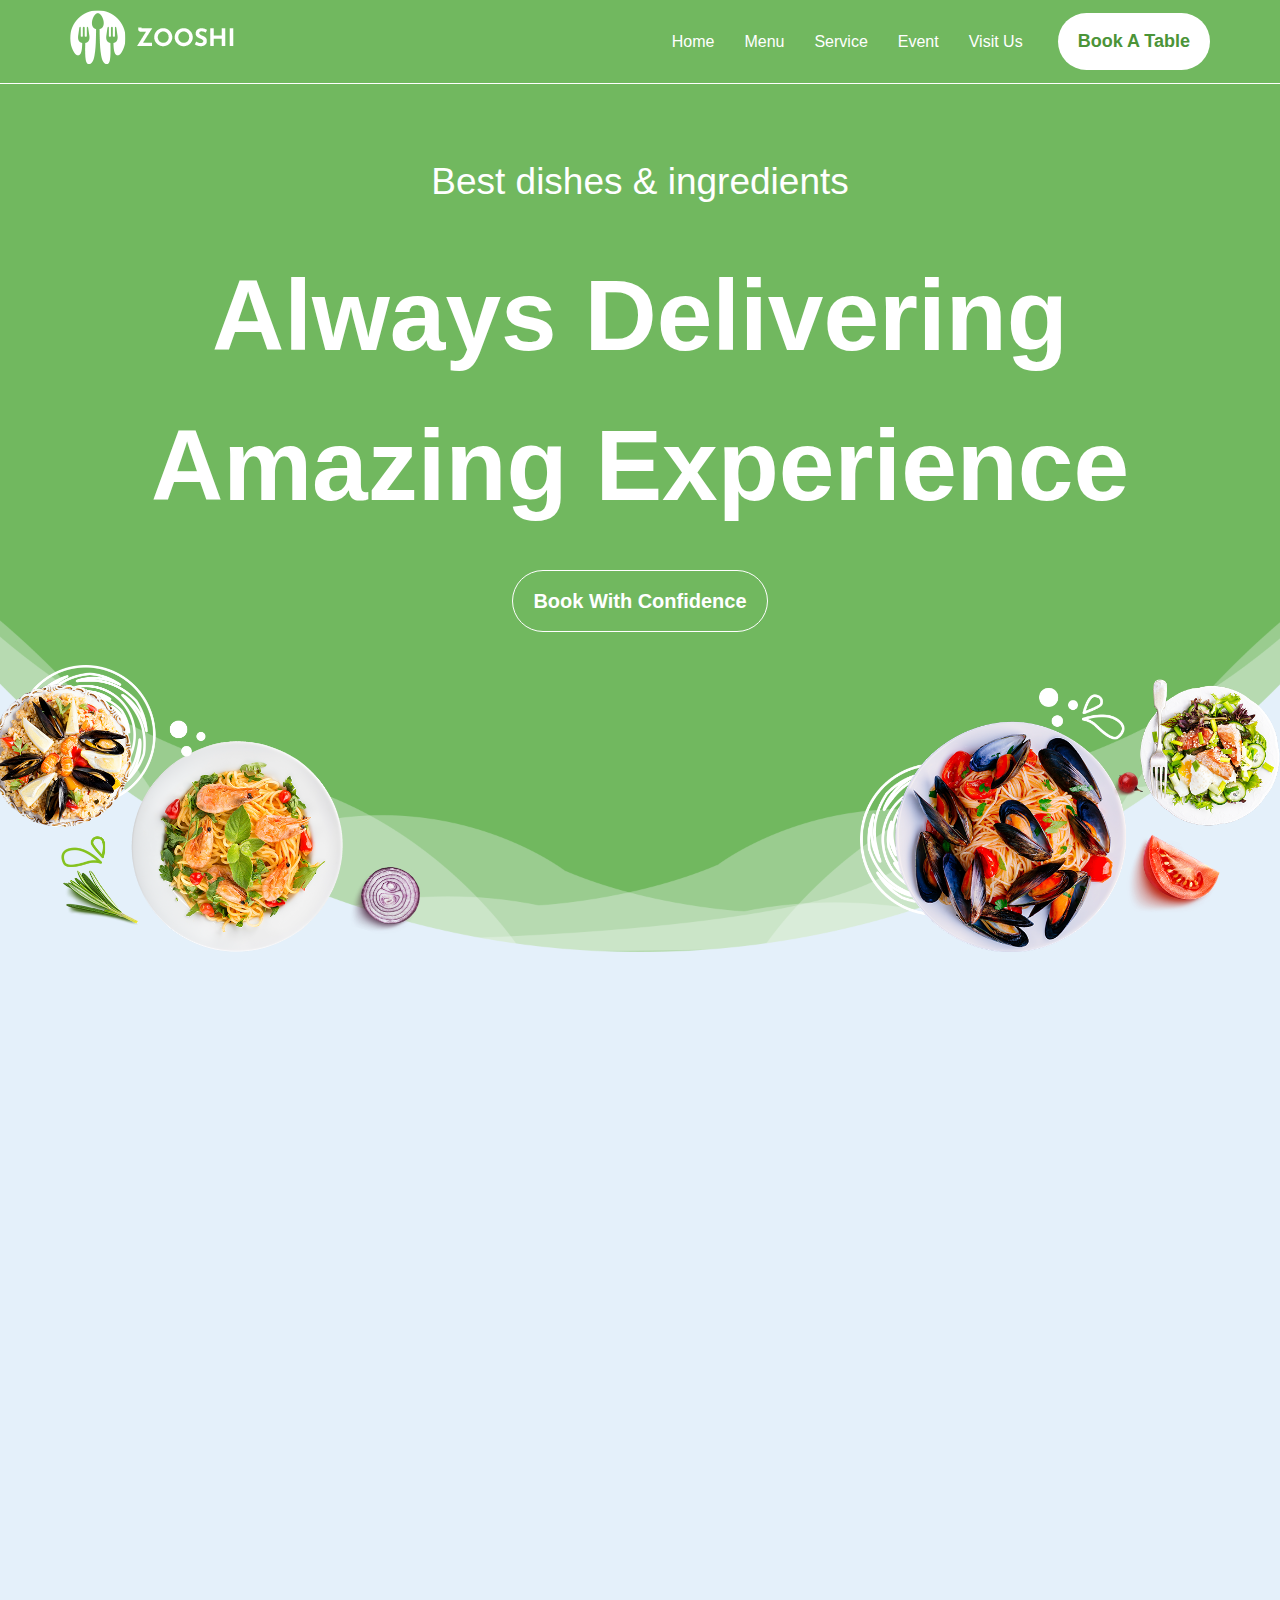
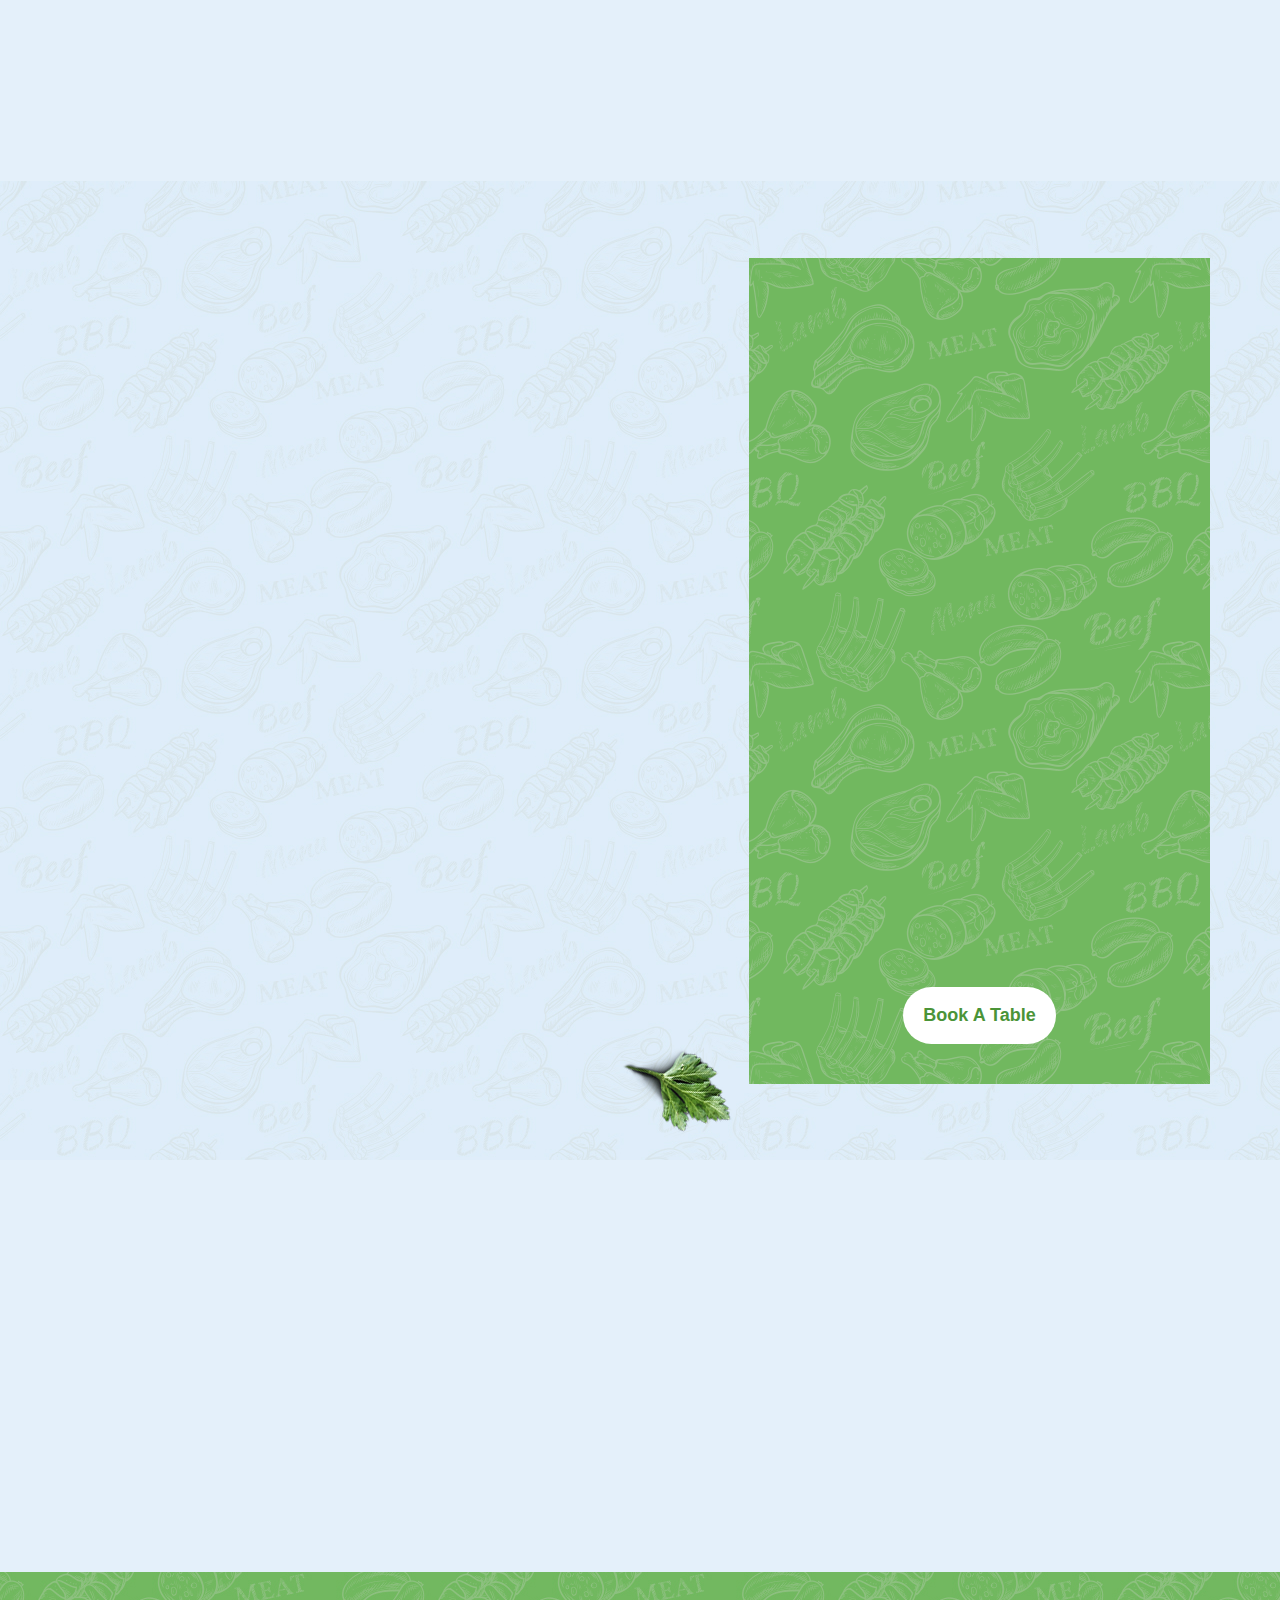
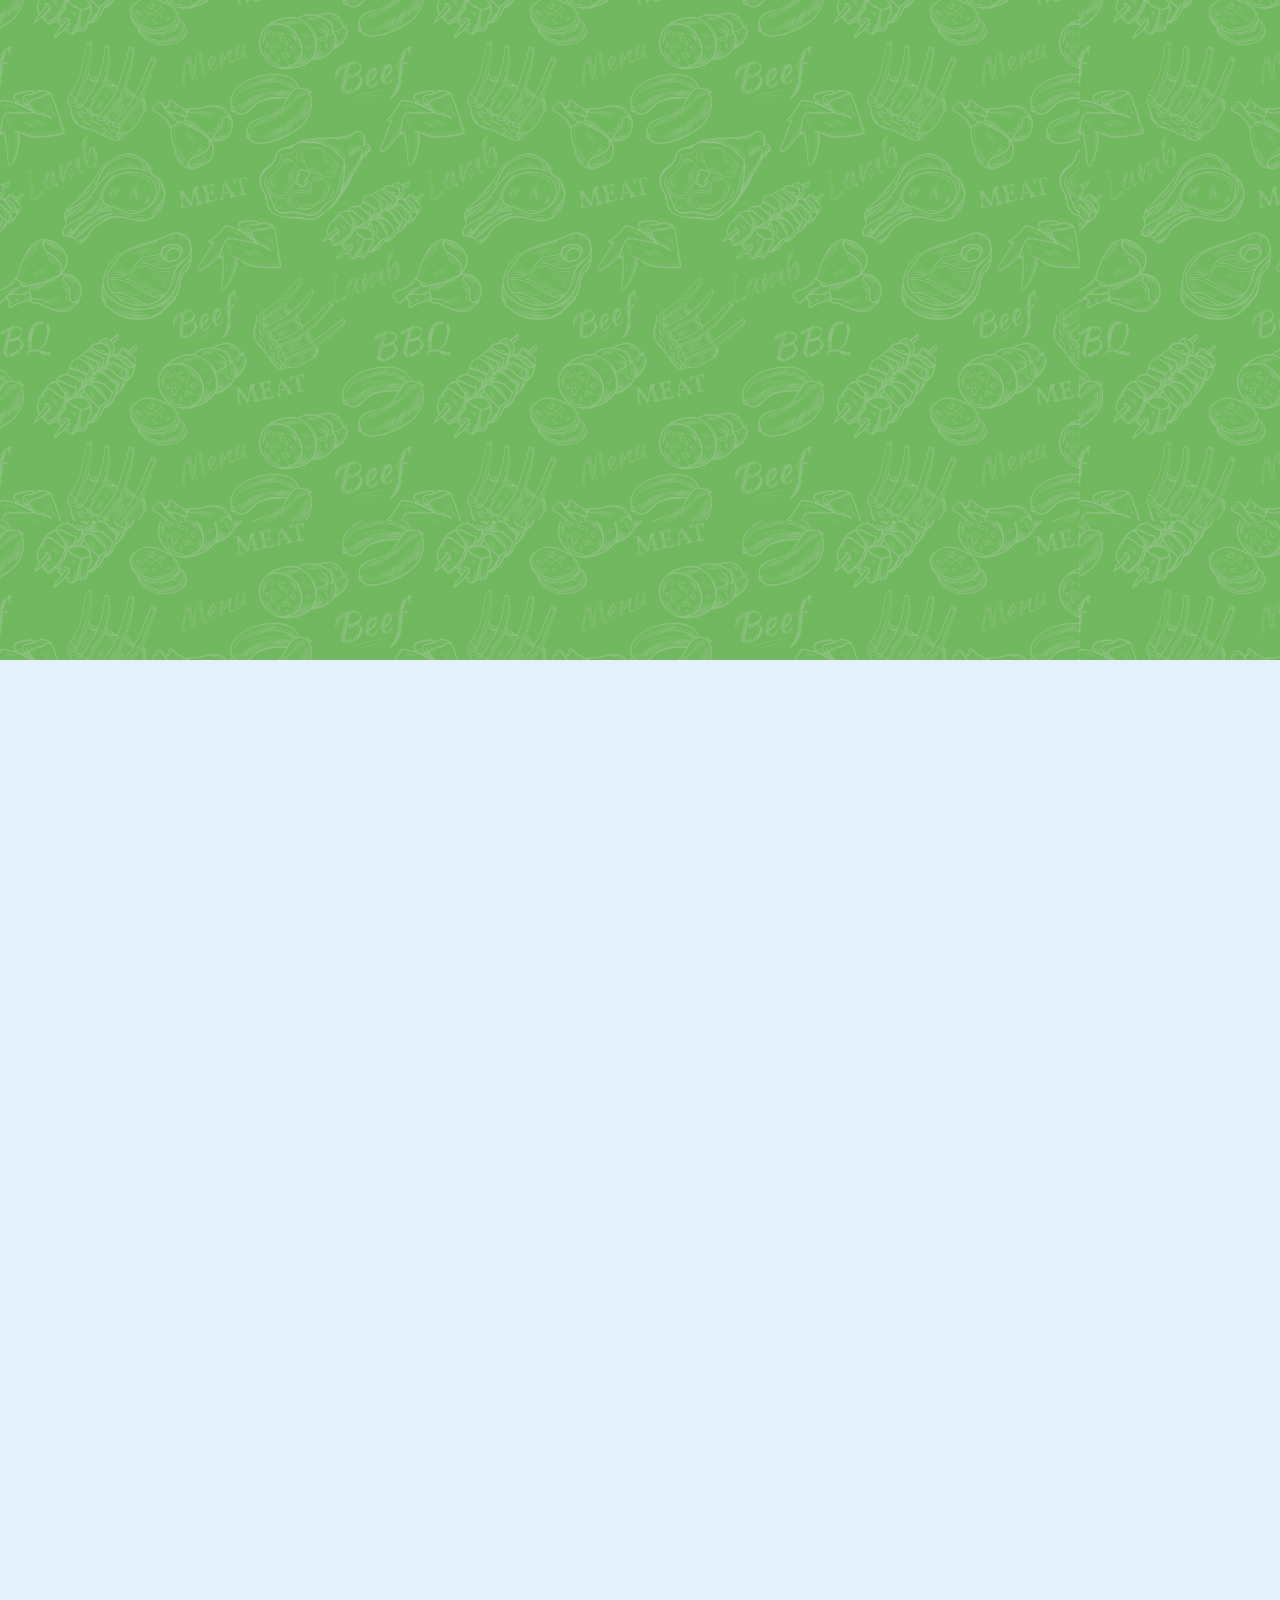
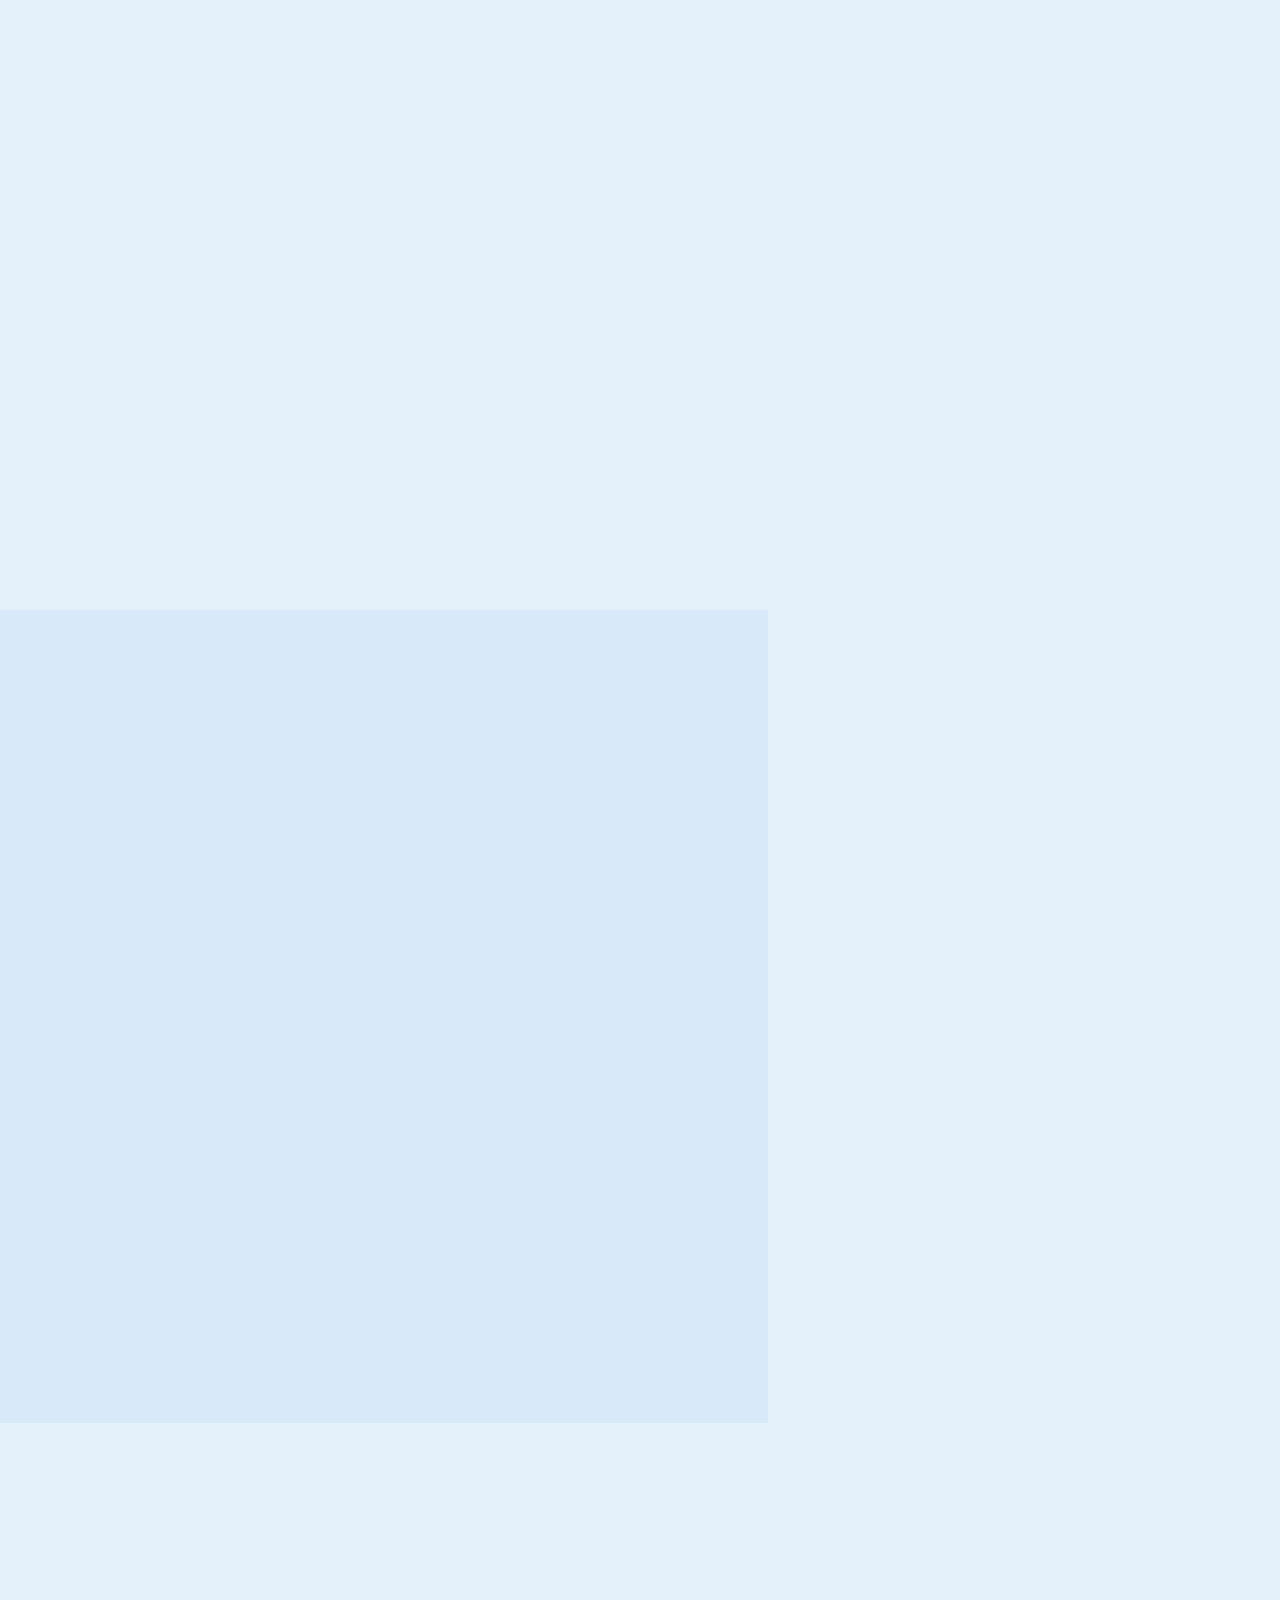
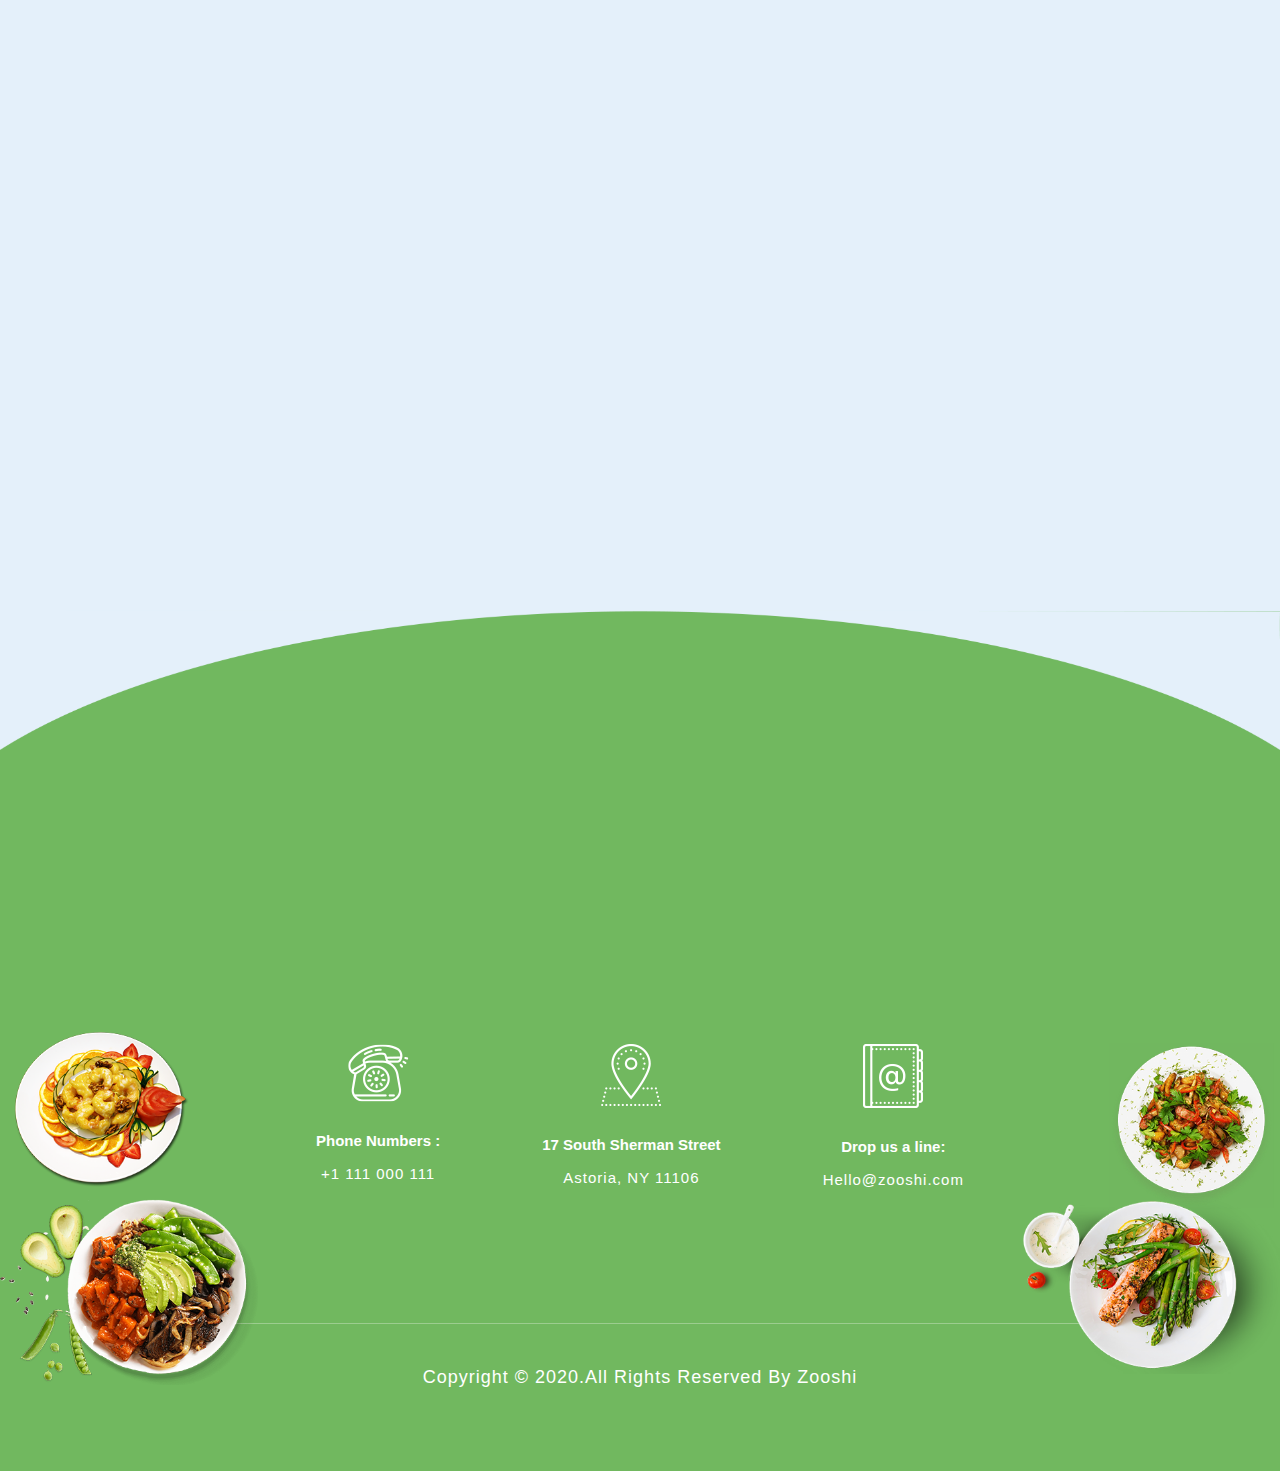
<file: index.html>
<!DOCTYPE html>
<html lang="en">

<head>
    <meta charset="UTF-8">
    <meta http-equiv="X-UA-Compatible" content="IE=edge">
    <meta name="viewport" content="width=device-width, initial-scale=1.0">
    <link rel="stylesheet" href="./css/reset.css">
    <link rel="stylesheet" href="./css/gird.css">
    <link rel="stylesheet" href="./css/base.css">
    <link rel="stylesheet" href="./css/style.css">
    <link rel="stylesheet" href="./css/responsive.css">
    <link rel="stylesheet" href="https://cdnjs.cloudflare.com/ajax/libs/font-awesome/6.3.0/css/all.min.css"
        integrity="sha512-SzlrxWUlpfuzQ+pcUCosxcglQRNAq/DZjVsC0lE40xsADsfeQoEypE+enwcOiGjk/bSuGGKHEyjSoQ1zVisanQ=="
        crossorigin="anonymous" referrerpolicy="no-referrer" />
    <title>Document</title>
    <meta name="google-site-verification" content="YZmFEDt2rLG3W6qCuoItheLirKVjrLBEqRUWyeMiSKI" />
</head>

<body>

    <a class="button__scroll-top">
        <i class="fa-solid fa-angle-up"></i>
    </a>

    <header class="header" id="header">
        <div class="container">
            <div class="header__container">
                <div class="header__logo">
                    <a href="#">
                        <img src="./img/logo.png" alt="">
                    </a>
                </div>

                <div class="header__menu">
                    <ul class="list__menu">
                        <li>
                            <a href="#banner">home</a>
                        </li>
                        <li>
                            <a href="#menu">menu</a>
                        </li>
                        <li>
                            <a href="#service">service</a>
                        </li>
                        <li>
                            <a href="#event">event</a>
                        </li>
                        <li>
                            <a href="#visit-us">visit us</a>
                        </li>
                    </ul>

                    <div class="button">
                        book a table
                    </div>
                </div>

                <div class="icon__header-menu">
                    <i class="fa-solid fa-bars"></i>
                </div>
            </div>
        </div>
    </header>

    <main>
        <section class="banner-section" id="banner">
            <img src="./img/aimg1.png" alt="hinh anh mon an" class="img__banner img1">
            <img src="./img/aimg2.png" alt="hinh anh mon an" class="img__banner img2">
            <img src="./img/aimg3.png" alt="nen anh mon an" class="img3">
            <div class="container">
                <div class="banner__content">
                    <h1 class="main__title-sub">
                        Best dishes & ingredients
                    </h1>
                    <h1 class="main__title">
                        Always Delivering
                        Amazing Experience
                    </h1>
                    <div class="button-transparent">
                        book with confidence
                    </div>
                </div>
            </div>
        </section>
        <section class="about-section">
            <div class="container l-12">
                <div class="row about">
                    <div class="about__content animate-item col l-6 m-12">
                        <h2 class="about__title-sub">
                            about us
                        </h2>
                        <h2 class="about__title">
                            Dedicated To
                            Delight You
                        </h2>
                        <p class="about__decs">
                            Zooshi blends contemporary elegance and comfort with innovative cuisine and excellent
                            service.
                            The original menu and unique decor make Zooshi an ideal setting for business meetings,
                            romantic
                            evenings, or a night out with friends.
                        </p>
                        <p class="about__decs">
                            A meal at Zooshi is one you won't soon forget and value you won’t believe.
                        </p>
                        <img src="./img/sign.png" alt="" class="img-signature">
                    </div>
                    <div class="about__img animate-item col l-6 m-12">
                        <img src="./img/vegetales-shapes.png" alt="vien anh" class="img-shapes">
                        <img src="./img/Image.png" alt="anh food" class="img-food">
                    </div>
                </div>
            </div>
        </section>
        <section class="menu-section" id="menu">
            <div class="container__menu-section l-12">
                <img src="./img/menu-left.png" alt="" class="img__menu-left">
                <div class="row">
                    <div class="menu-tab col l-7 ">
                        <img src="./img/menu-right.png" alt="" class="img__menu-right">
                        <div class="menu__tab-header animate-item">
                            <h2 class="about__title-sub">
                                explore our menus
                            </h2>
                            <h2 class="about__title">
                                try our specialities
                            </h2>
                            <ul class="nav-select">
                                <li class="item__select">
                                    <div class="item__select-container">
                                        <img src="./img_icon/icon1.png" alt="">
                                        <span class="name-select">
                                            starters
                                        </span>
                                    </div>
                                </li>
                                <li class="item__select">
                                    <div class="item__select-container">
                                        <img src="./img_icon/icon2.png" alt="">
                                        <span class="name-select active">
                                            dishes
                                        </span>
                                    </div>
                                </li>
                                <li class="item__select">
                                    <div class="item__select-container">
                                        <img src="./img_icon/icon3.png" alt="">
                                        <span class="name-select">
                                            deserts
                                        </span>
                                    </div>
                                </li>
                                <li class="item__select">
                                    <div class="item__select-container">
                                        <img src="./img_icon/icon4.png" alt="">
                                        <span class="name-select">
                                            drinks
                                        </span>
                                    </div>
                                </li>
                            </ul>
                        </div>
                        <div class="table-container animate-item">
                            <table class="table">
                                <tbody>
                                    <tr>
                                        <td>
                                            <div class="col-one">
                                                <h4 class="title">
                                                    World's Best Lasagna
                                                </h4>
                                                <span class="sub-title">Numquam est odit</span>
                                            </div>
                                        </td>
                                        <td>
                                            <div class="col-two">
                                                <div class="count">
                                                    <span class="kcal"> 590</span> Kcal
                                                </div>
                                            </div>
                                        </td>
                                        <td>
                                            <div class="col-three">
                                                <div class="money">
                                                    <span class="money-buy"> $20</span>
                                                </div>
                                            </div>
                                        </td>
                                    </tr>
                                    <tr>
                                        <td>
                                            <div class="col-one">
                                                <h4 class="title">
                                                    World's Best Lasagna
                                                </h4>
                                                <span class="sub-title">Numquam est odit</span>
                                            </div>
                                        </td>
                                        <td>
                                            <div class="col-two">
                                                <div class="count">
                                                    <span class="kcal"> 590</span> Kcal
                                                </div>
                                            </div>
                                        </td>
                                        <td>
                                            <div class="col-three">
                                                <div class="money">
                                                    <span class="money-buy"> $20</span>
                                                </div>
                                            </div>
                                        </td>
                                    </tr>
                                    <tr>
                                        <td>
                                            <div class="col-one">
                                                <h4 class="title">
                                                    World's Best Lasagna
                                                </h4>
                                                <span class="sub-title">Numquam est odit</span>
                                            </div>
                                        </td>
                                        <td>
                                            <div class="col-two">
                                                <div class="count">
                                                    <span class="kcal"> 590 </span>Kcal
                                                </div>
                                            </div>
                                        </td>
                                        <td>
                                            <div class="col-three">
                                                <div class="money">
                                                    <span class="money-buy"> $20</span>
                                                </div>
                                            </div>
                                        </td>
                                    </tr>
                                </tbody>
                            </table>
                        </div>
                        <div class="button-screen animate-item">
                            view full menu
                        </div>
                    </div>
                    <div class="menu-info col l-5">
                        <div class="menu__info-container">
                            <div class="menu__info-content animate-item">
                                <ul class="time-list">
                                    <li>
                                        Monday.................12am - 10pm
                                    </li>
                                    <li>
                                        Tuesday.................12am - 10pm
                                    </li>
                                    <li>
                                        Wednesday.................12am - 10pm
                                    </li>
                                    <li>
                                        Thursday.................12am - 10pm
                                    </li>
                                    <li>
                                        friday.................12am - 10pm
                                    </li>
                                    <li>
                                        Saturday.................12am - 10pm
                                    </li>
                                    <li>
                                        Sunday.................12am - 10pm
                                    </li>
                                </ul>
                            </div>
                            <div class="btn-container">
                                <div class="button">
                                    book a table
                                </div>
                            </div>
                        </div>
                    </div>
                </div>
            </div>
            <div class="menu-info">
            </div>
        </section>
        <section class="static-section">
            <div class="container">
                <ul class="list__static animate-item">
                    <li class="item__static">
                        <div class="img__static"><img src="./img/stat01.png" alt="">
                        </div>
                    </li>
                    <li class="item__static">
                        <div class="img__static"><img src="./img/stat02.png" alt="">
                        </div>
                    </li>
                    <li class="item__static">
                        <div class="img__static"><img src="./img/stat03.png" alt="">
                        </div>
                    </li>
                    <li class="item__static">
                        <div class="img__static"><img src="./img/stat04.png" alt="">
                        </div>
                    </li>
                </ul>
            </div>
        </section>
        <section class="services-section" id="service">
            <div class="container">
                <div class="services__content animate-item">
                    <div class="serices__title-sub">
                        SERVICES
                    </div>
                    <div class="serices__title">
                        What We Can Do For You
                    </div>
                </div>
                
                <div class="services__info">
                    <ul class="list__services-info col l-12">
                        <li class="item__services-info col l-4 animate-item">
                            <div class="services__info-container">
                                <img src="./img/service1.jpg" alt="" class="img-services">
                                <div class="services__info-content">
                                    <h4 class="services__content-title">
                                        buffet service
                                    </h4>
                                    <p class="services__content-text">
                                        Provides you with buffet service in the morning, at noon and at night.
                                    </p>
                                    <div class="services__book">
                                        <a href="#">Book Now <img src="./img_icon/arrow.png" alt=""></a>
                                    </div>
                                </div>
                        </li>
                        <li class="item__services-info col l-4 animate-item">
                            <div class="services__info-container">
                                <img src="./img/service2.jpg" alt="" class="img-services">
                                <div class="services__info-content">
                                    <h4 class="services__content-title">
                                        Food Delivery
                                    </h4>
                                    <p class="services__content-text">
                                        Provides you with buffet service in the morning, at noon and at night.
                                    </p>
                                    <div class="services__book">
                                        <a href="#">Book Now <img src="./img_icon/arrow.png" alt=""></a>
                                    </div>
                                </div>
                        </li>
                        <li class="item__services-info col l-4 animate-item">
                            <div class="services__info-container">
                                <img src="./img/service3.jpg" alt="" class="img-services">
                                <div class="services__info-content">
                                    <h4 class="services__content-title">
                                        Cafeteria
                                    </h4>
                                    <p class="services__content-text">
                                        Provides you with buffet service in the morning, at noon and at night.
                                    </p>
                                    <div class="services__book">
                                        <a href="#">Book Now <img src="./img_icon/arrow.png" alt=""></a>
                                    </div>
                                </div>
                        </li>
                    </ul>
                </div>
            </div>
        </section>
        <section class="auth-section">
            <div class="container">
                <div class="auth__section-header animate-item">
                    <h2 class="auth__title-sub">
                        our team
                    </h2>
                    <h1 class="auth__title">
                        we'e waiting for you!
                    </h1>
                </div>
                <div class="auth__list-container animate-item">
                    <ul class="list__auth col l-12">
                        <li class="info__auth col l-4">
                            <div class="info__auth-img">
                                <img src="./img/team1.png" alt="" class="img-auth">
                                <div class="shape"></div>
                            </div>
                            <div class="info__auth-content">
                                <div class="auth__content-name">
                                    Bonnie Ryan
                                </div>
                                <div class="auth__content-text">
                                    Owner
                                </div>
                            </div>
                        </li>
                        <li class="info__auth col l-4 animate-item">
                            <div class="info__auth-img">
                                <img src="./img/team2.png" alt="" class="img-auth">
                                <div class="shape"></div>
                            </div>
                            <div class="info__auth-content">
                                <div class="auth__content-name">
                                    Bonnie Ryan
                                </div>
                                <div class="auth__content-text">
                                    Owner
                                </div>
                            </div>
                        </li>
                        <li class="info__auth col l-4 animate-item">
                            <div class="info__auth-img">
                                <img src="./img/team3.png" alt="" class="img-auth">
                                <div class="shape"></div>
                            </div>
                            <div class="info__auth-content">
                                <div class="auth__content-name">
                                    Bonnie Ryan
                                </div>
                                <div class="auth__content-text">
                                    Owner
                                </div>
                            </div>
                        </li>
                        <li class="info__auth col l-4 animate-item">
                            <div class="info__auth-img">
                                <img src="./img/team4.png" alt="" class="img-auth">
                                <div class="shape"></div>
                            </div>
                            <div class="info__auth-content">
                                <h2 class="auth__content-name">
                                    Bonnie Ryan
                                </h2>
                                <span class="auth__content-text">
                                    Owner
                                </span>
                            </div>
                        </li>
                        <li class="info__auth col l-4 animate-item">
                            <div class="info__auth-img">
                                <img src="./img/team5.png" alt="" class="img-auth">
                                <div class="shape"></div>
                            </div>
                            <div class="info__auth-content">
                                <div class="auth__content-name">
                                    Bonnie Ryan
                                </div>
                                <div class="auth__content-text">
                                    Owner
                                </div>
                            </div>
                        </li>
                        <li class="info__auth col l-4 animate-item">
                            <div class="info__auth-img">
                                <img src="./img/team6.png" alt="" class="img-auth">
                                <div class="shape"></div>
                            </div>
                            <div class="info__auth-content">
                                <div class="auth__content-name">
                                    Bonnie Ryan
                                </div>
                                <div class="auth__content-text">
                                    Owner
                                </div>
                            </div>
                        </li>
                    </ul>
                </div>
            </div>
        </section>
        <section class="event-section" id="event">
            <div class="container col l-12">
                <div class="row">
                    <div class="event__info col l-3">
                        <div class="event__info-content animate-item">
                            <h2 class="event__title-sub">
                                plan your next
                            </h2>
                            <h1 class="event__title">
                                event
                            </h1>
                            <p class="event__text">
                                Transform your Event from Ordinary to Extraordinary
                            </p>
                        </div>
                        <div class="event__info-icon animate-item">
                            <ul class="list__icon-event">
                                <li class="icon__event active">
                                    <img src="./img_icon/ic3.png" alt="" class="icon__event-img">
                                </li>
                                <li class="icon__event">
                                    <img src="./img_icon/ic3.png" alt="" class="icon__event-img">
                                </li>
                                <li class="icon__event">
                                    <img src="./img_icon/ic3.png" alt="" class="icon__event-img">
                                </li>
                            </ul>
                        </div>
                    </div>
                    <div class="event__content col l-9">
                        <div class="event__content-img animate-item">
                            <img src="./img/event1.png" alt="">
                            <div class="button-booking">
                                <span class="booking-title">Book Now <img src="./img_icon/icon.png" alt=""></span>
                            </div>
                            <div class="button">
                                booking
                            </div>
                        </div>
                    </div>
                </div>
            </div>
        </section>
        <section class="amenities-section">
            <div class="container">
                <div class="amenities-header animate-item">
                    <h2 class="amenities__title-sub">
                        amenities
                    </h2>
                    <h1 class="amenities__title">
                        make plans to visit us
                    </h1>
                </div>
                <ul class="list__make">
                    <li class="item__make animate-item">
                        <img src="./img/ic1.png" alt="" class="img-make">
                        <h3 class="title__img-make">
                            parking available
                        </h3>
                    </li>
                    <li class="item__make animate-item">
                        <img src="./img/ic2.png" alt="" class="img-make">
                        <h3 class="title__img-make">
                            kids play area
                        </h3>
                    </li>
                    <li class="item__make animate-item">
                        <img src="./img/ic3.png" alt="" class="img-make">
                        <h3 class="title__img-make">
                            menu a la carte
                        </h3>
                    </li>
                </ul>
            </div>
        </section>
    </main>

    <footer id="visit-us">
        <img src="./img/f-left.png" alt="" class="img__footer-left">
        <img src="./img/f-right.png" alt="" class="img__footer-right">
        <div class="container">
            <div class="container-footer">
                <img src="./img/k.png" alt="" class="img__shape-footer">
                <div class="footer__container animate-item">
                    <div class="footer__header-contact">
                        <img src="./img/logo.png" alt="logo-page" class="img-logo">
                        <div class="follow-us">
                            <span class="follow__us-text">
                                Follow us :
                            </span>
                            <ul class="list__contact">
                                <li class="item__contact">
                                    <i class="fa-brands fa-facebook-f"></i>
                                </li>
                                <li class="item__contact">
                                    <i class="fa-brands fa-twitter"></i>
                                </li>
                                <li class="item__contact">
                                    <i class="fa-brands fa-google-plus-g"></i>
                                </li>
                                <li class="item__contact">
                                    <i class="fa-brands fa-linkedin-in"></i>
                                </li>
                            </ul>
                        </div>
                    </div>
                    <div class="footer__submit">
                        <input type="email" placeholder="Your Email Address">
                        <button class="button-submit">
                            subscribe
                        </button>
                    </div>
                </div>

                <ul class="list__info-contact">
                    <li class="info__contact-item">
                        <img src="./img_icon/ii1.png" alt="" class="img-contact">
                        <div class="info__contact-content">
                            <h3 class="info__contact-name">
                                Phone Numbers :
                            </h3>

                            <p class="info__contact-text">
                                +1 111 000 111
                            </p>
                        </div>
                    </li>
                    <li class="info__contact-item">
                        <img src="./img_icon/ii2.png" alt="" class="img-contact">
                        <div class="info__contact-content">
                            <h3 class="info__contact-name">
                                17 South Sherman Street
                            </h3>

                            <p class="info__contact-text">
                                Astoria, NY 11106
                            </p>
                        </div>
                    </li>
                    <li class="info__contact-item">
                        <img src="./img_icon/ii3.png" alt="" class="img-contact">
                        <div class="info__contact-content">
                            <h3 class="info__contact-name">
                                Drop us a line:
                            </h3>

                            <p class="info__contact-text">
                                Hello@zooshi.com
                            </p>
                        </div>
                    </li>
                </ul>


            </div>
            <div class="footer__content">
                <p>Copyright © 2020.All Rights Reserved By Zooshi</p>
            </div>
        </div>
    </footer>


    <script src="./app.js"></script>
</body>

</html>
</file>
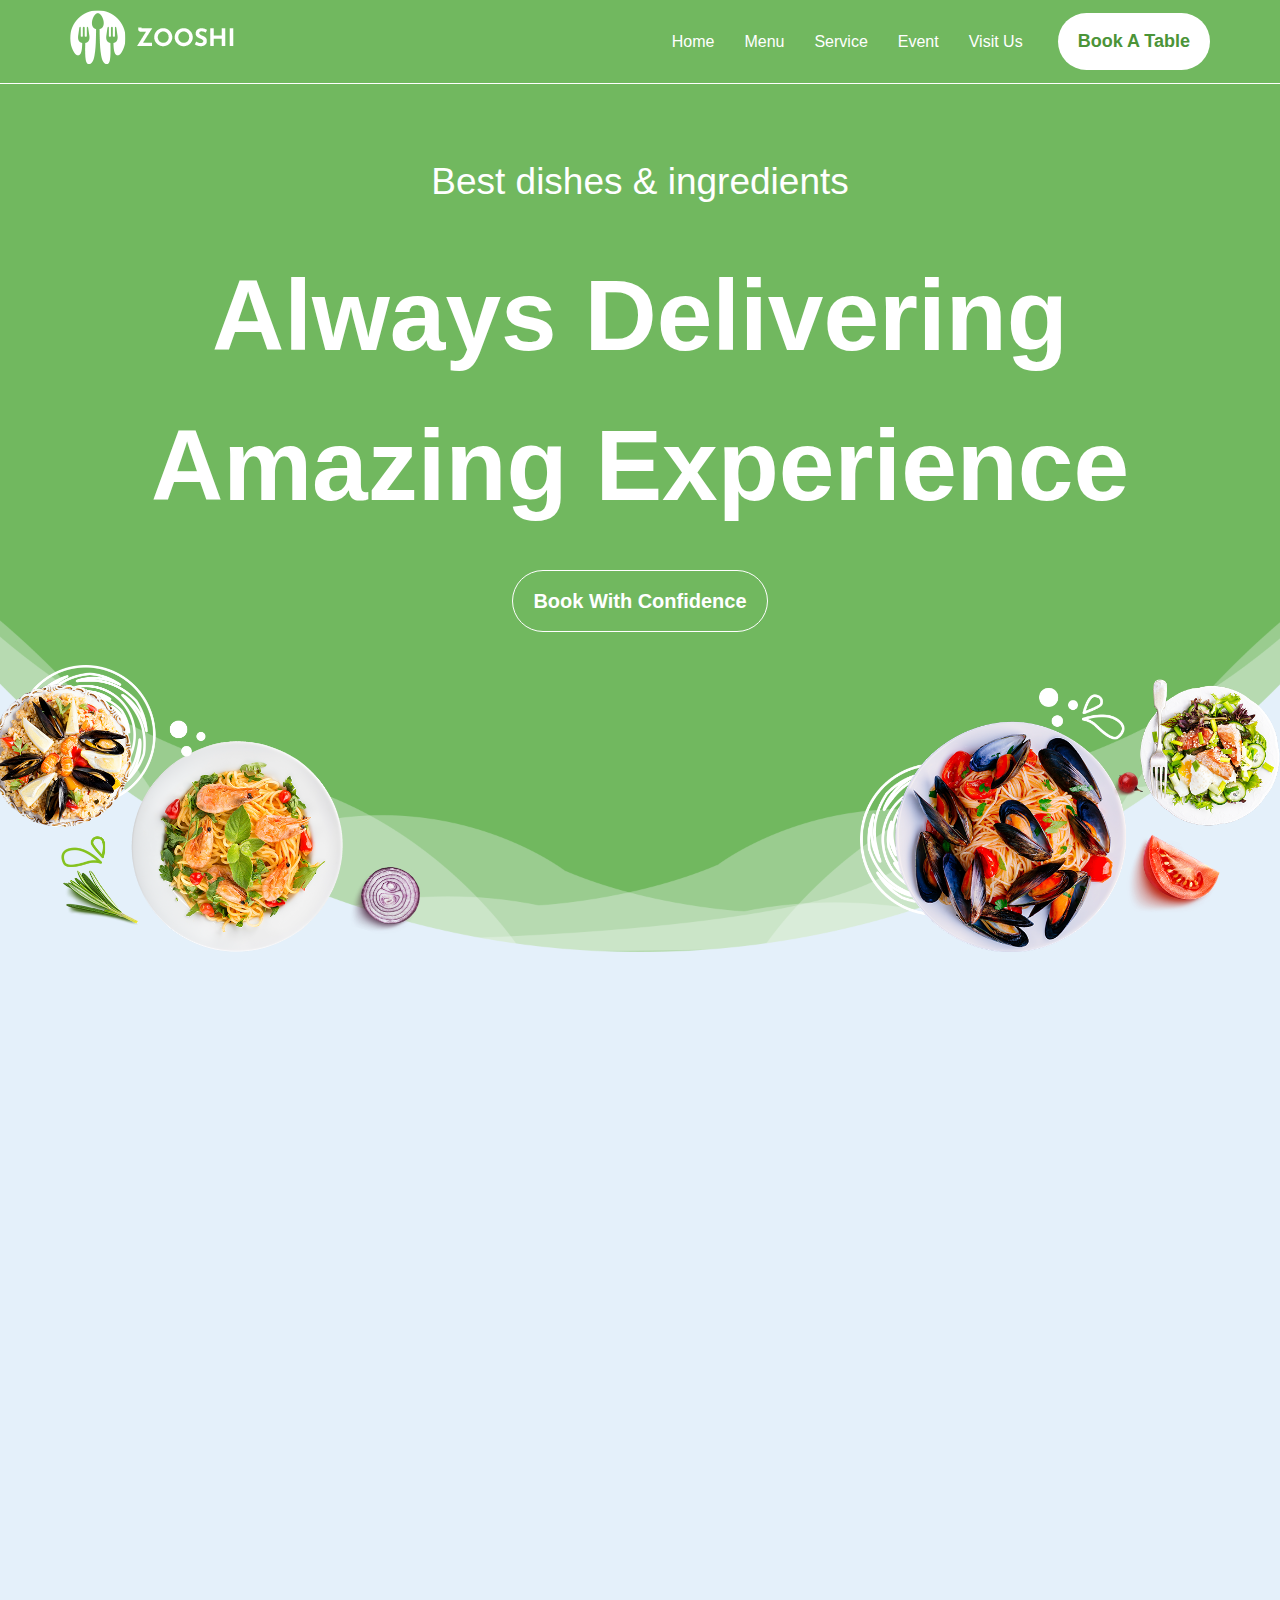
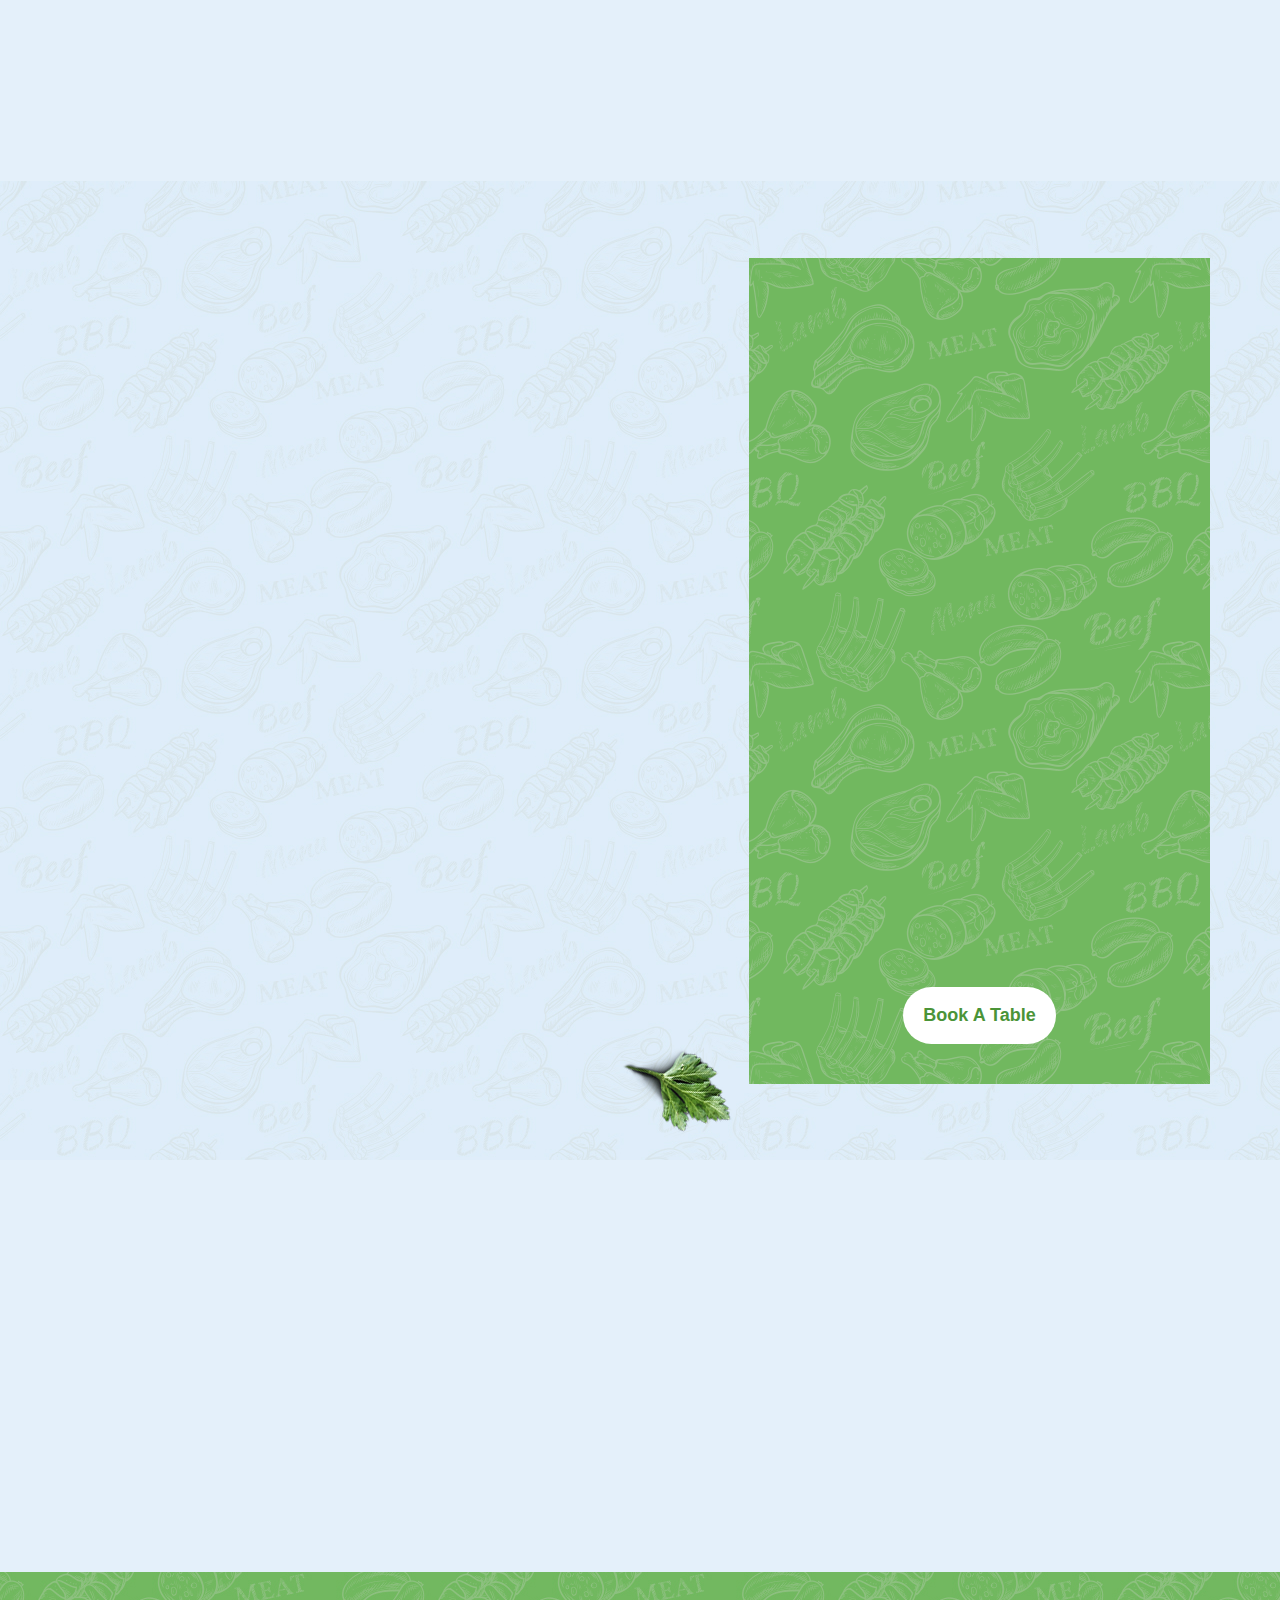
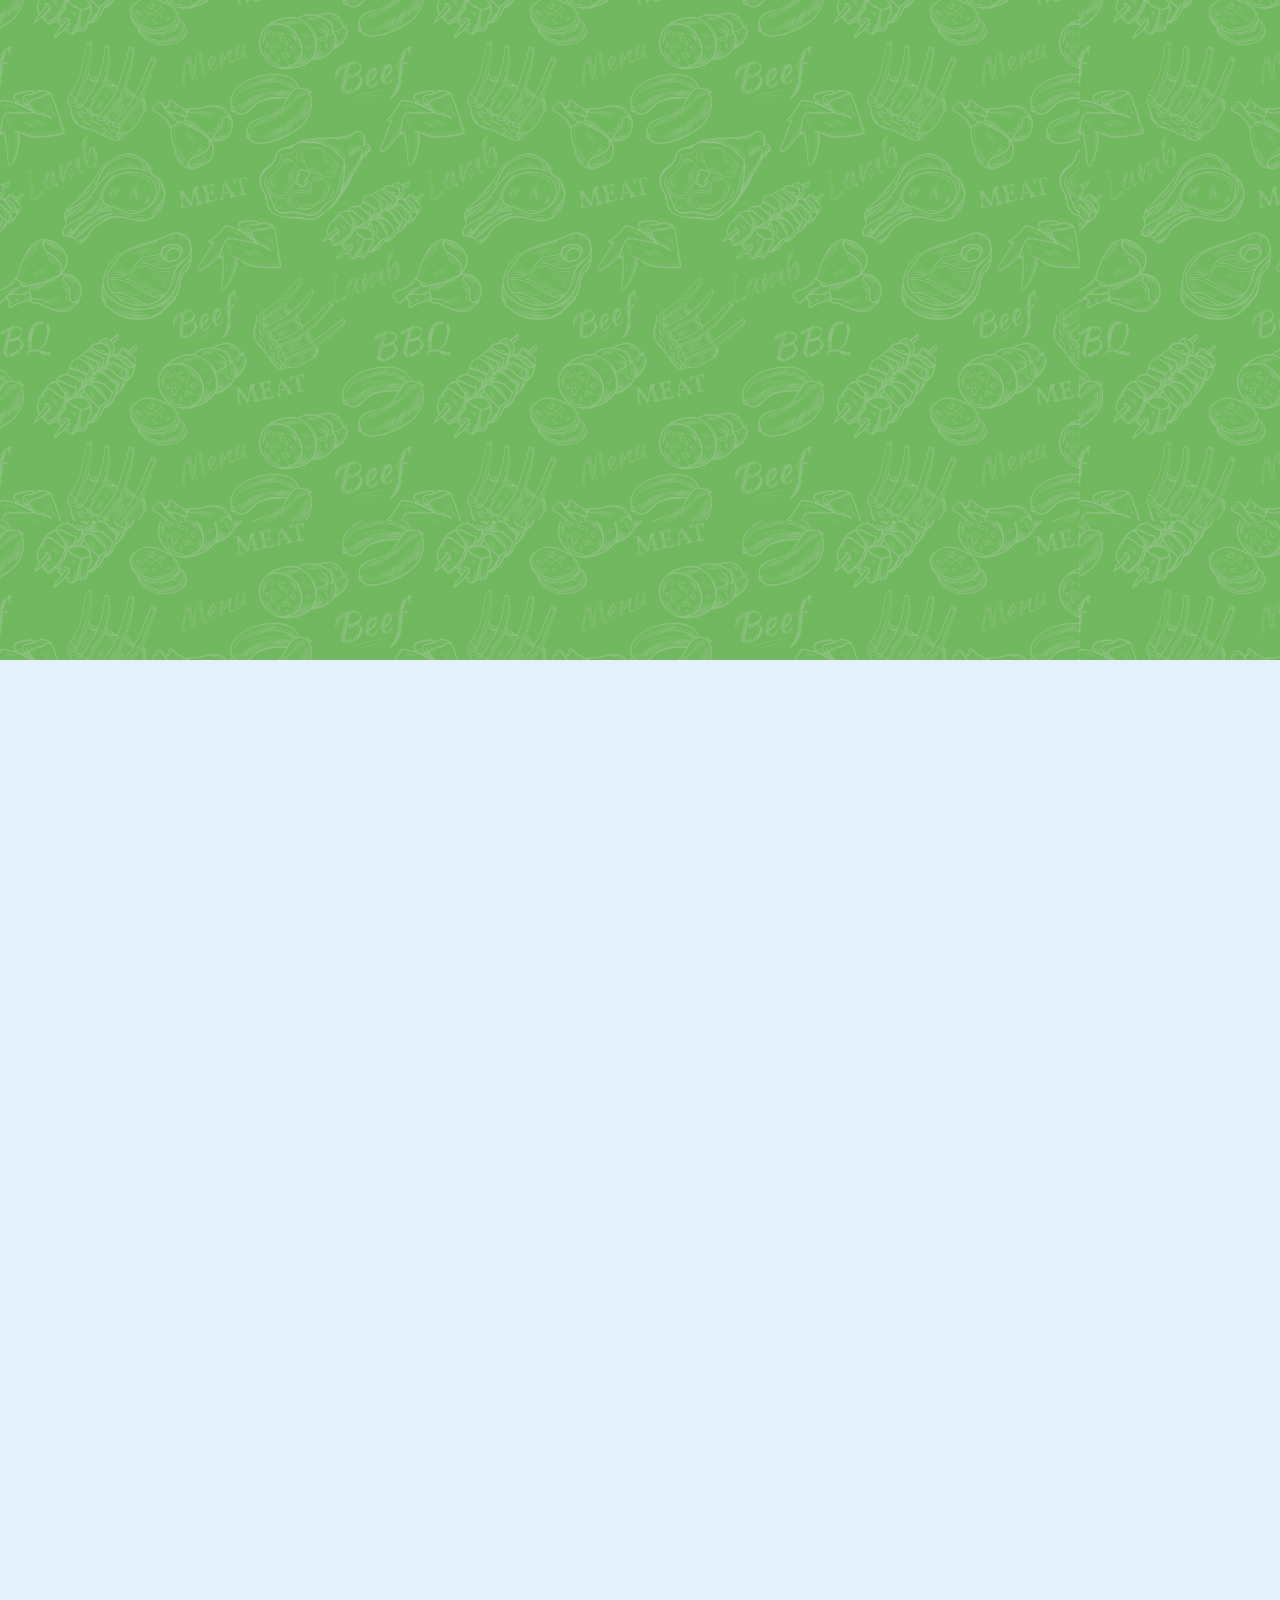
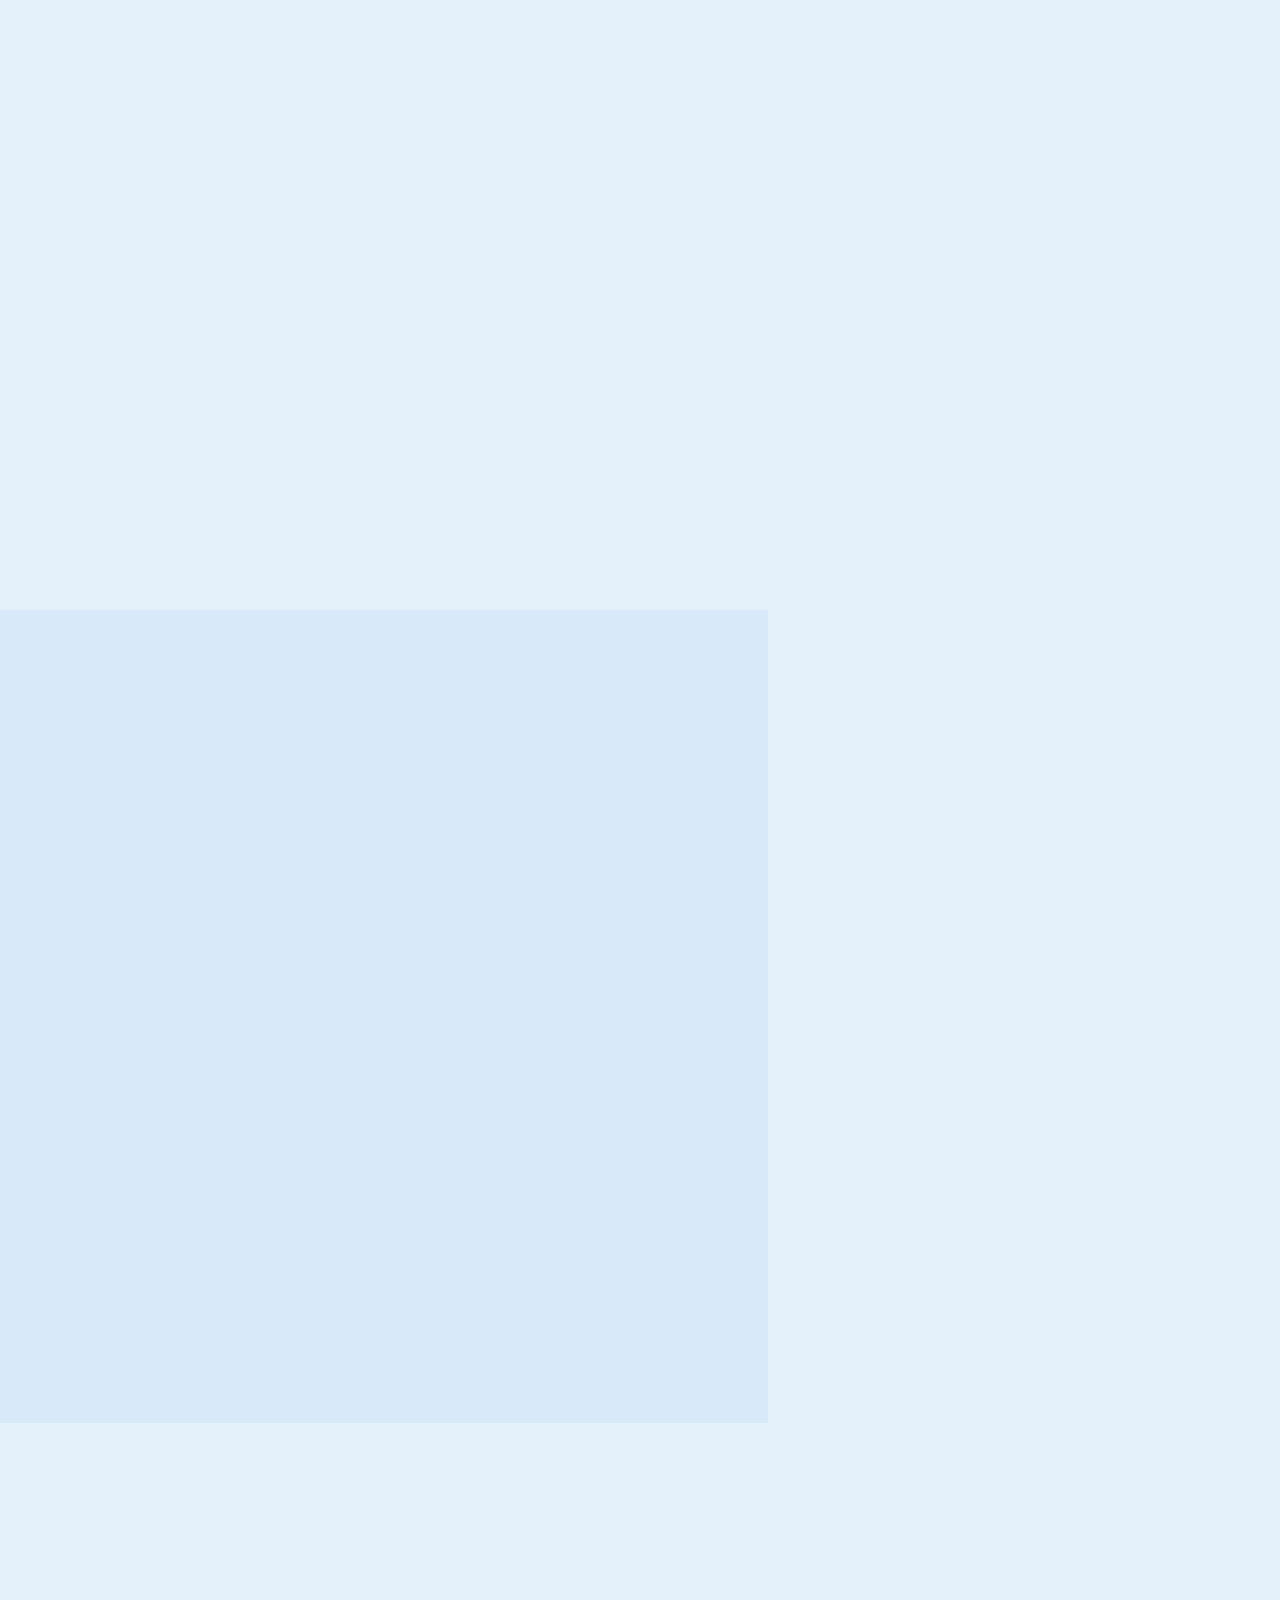
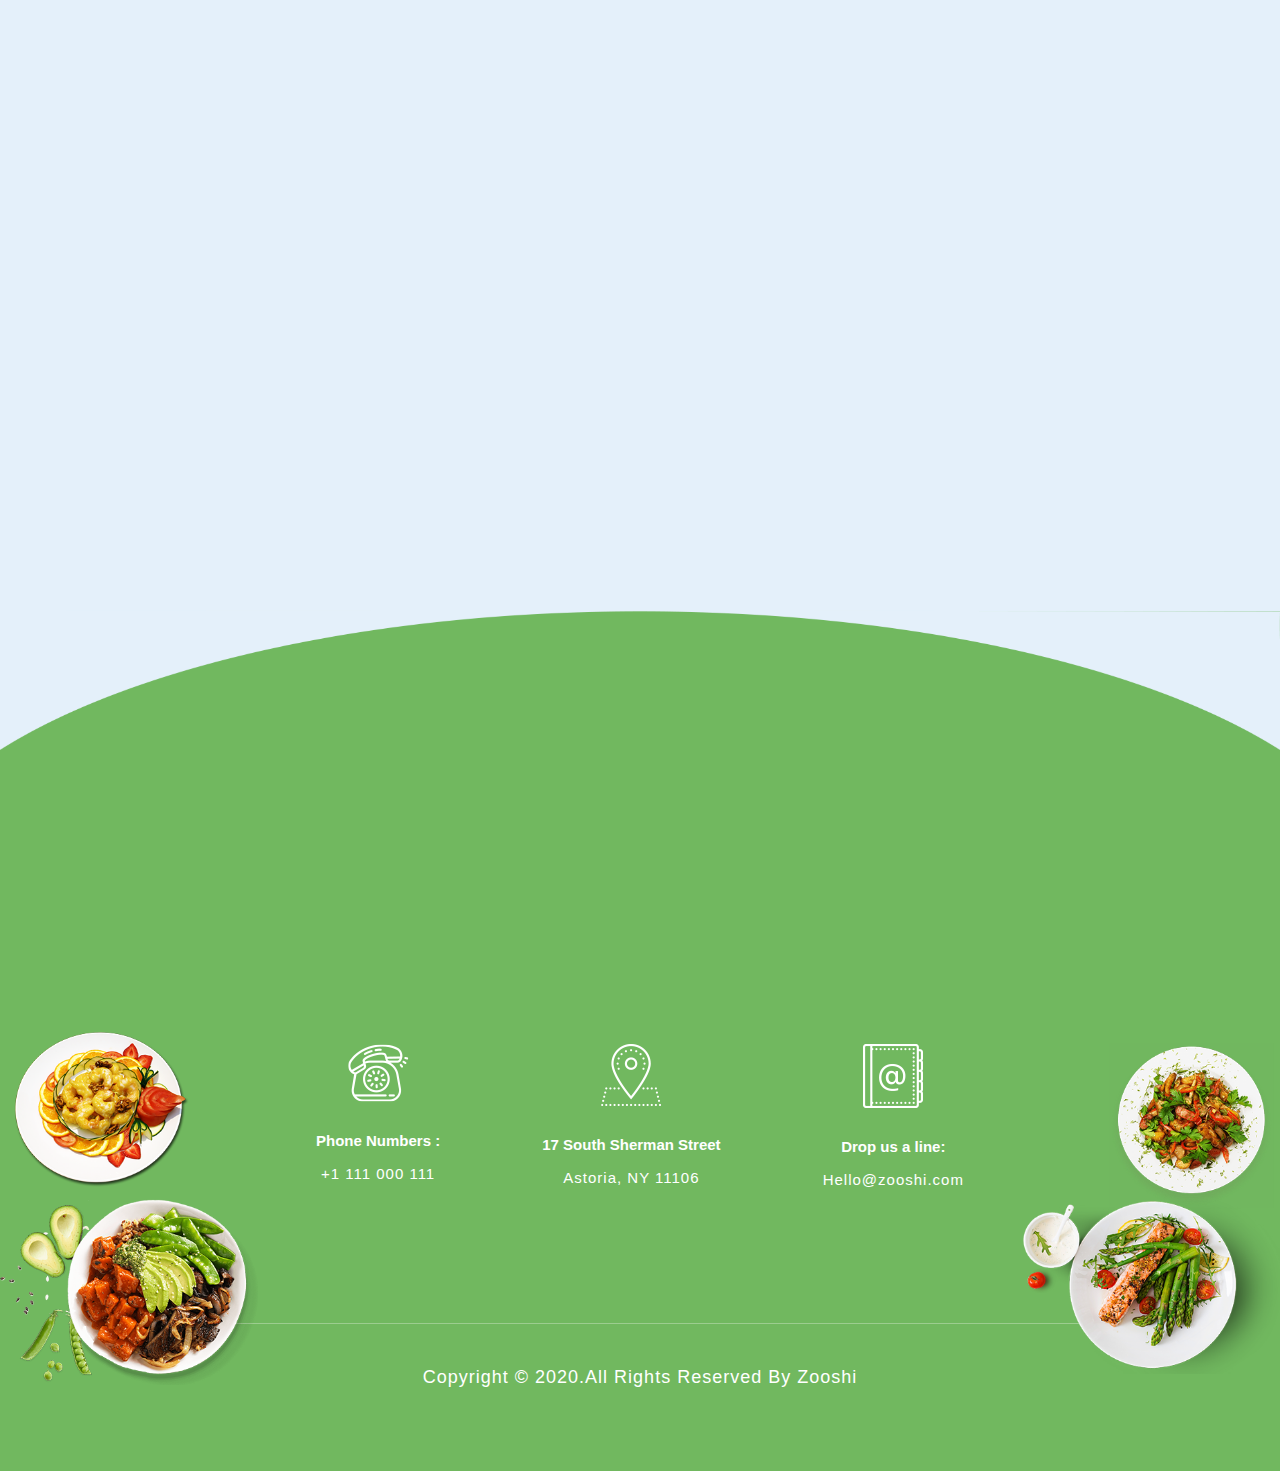
<file: main.html>
<!DOCTYPE html>
<html lang="en">

<head>
    <meta charset="UTF-8">
    <meta http-equiv="X-UA-Compatible" content="IE=edge">
    <meta name="viewport" content="width=device-width, initial-scale=1.0">
    <link rel="stylesheet" href="./css/reset.css">
    <link rel="stylesheet" href="./css/gird.css">
    <link rel="stylesheet" href="./css/base.css">
    <link rel="stylesheet" href="./css/style.css">
    <link rel="stylesheet" href="./css/responsive.css">
    <link rel="stylesheet" href="https://cdnjs.cloudflare.com/ajax/libs/font-awesome/6.3.0/css/all.min.css"
        integrity="sha512-SzlrxWUlpfuzQ+pcUCosxcglQRNAq/DZjVsC0lE40xsADsfeQoEypE+enwcOiGjk/bSuGGKHEyjSoQ1zVisanQ=="
        crossorigin="anonymous" referrerpolicy="no-referrer" />
    <title>Document</title>
    <meta name="google-site-verification" content="YZmFEDt2rLG3W6qCuoItheLirKVjrLBEqRUWyeMiSKI" />
</head>

<body>

    <a class="button__scroll-top">
        <i class="fa-solid fa-angle-up"></i>
    </a>

    <header class="header" id="header">
        <div class="container">
            <div class="header__container">
                <div class="header__logo">
                    <a href="#">
                        <img src="./img/logo.png" alt="">
                    </a>
                </div>

                <div class="header__menu">
                    <ul class="list__menu">
                        <li>
                            <a href="#banner">home</a>
                        </li>
                        <li>
                            <a href="#menu">menu</a>
                        </li>
                        <li>
                            <a href="#service">service</a>
                        </li>
                        <li>
                            <a href="#event">event</a>
                        </li>
                        <li>
                            <a href="#visit-us">visit us</a>
                        </li>
                    </ul>

                    <div class="button">
                        book a table
                    </div>
                </div>

                <div class="icon__header-menu">
                    <i class="fa-solid fa-bars"></i>
                </div>
            </div>
        </div>
    </header>

    <main>
        <section class="banner-section" id="banner">
            <img src="./img/aimg1.png" alt="hinh anh mon an" class="img__banner img1">
            <img src="./img/aimg2.png" alt="hinh anh mon an" class="img__banner img2">
            <img src="./img/aimg3.png" alt="nen anh mon an" class="img3">
            <div class="container">
                <div class="banner__content">
                    <h1 class="main__title-sub">
                        Best dishes & ingredients
                    </h1>
                    <h1 class="main__title">
                        Always Delivering
                        Amazing Experience
                    </h1>
                    <div class="button-transparent">
                        book with confidence
                    </div>
                </div>
            </div>
        </section>
        <section class="about-section">
            <div class="container l-12">
                <div class="row about">
                    <div class="about__content animate-item col l-6 m-12">
                        <h2 class="about__title-sub">
                            about us
                        </h2>
                        <h2 class="about__title">
                            Dedicated To
                            Delight You
                        </h2>
                        <p class="about__decs">
                            Zooshi blends contemporary elegance and comfort with innovative cuisine and excellent
                            service.
                            The original menu and unique decor make Zooshi an ideal setting for business meetings,
                            romantic
                            evenings, or a night out with friends.
                        </p>
                        <p class="about__decs">
                            A meal at Zooshi is one you won't soon forget and value you won’t believe.
                        </p>
                        <img src="./img/sign.png" alt="" class="img-signature">
                    </div>
                    <div class="about__img animate-item col l-6 m-12">
                        <img src="./img/vegetales-shapes.png" alt="vien anh" class="img-shapes">
                        <img src="./img/Image.png" alt="anh food" class="img-food">
                    </div>
                </div>
            </div>
        </section>
        <section class="menu-section" id="menu">
            <div class="container__menu-section l-12">
                <img src="./img/menu-left.png" alt="" class="img__menu-left">
                <div class="row">
                    <div class="menu-tab col l-7 ">
                        <img src="./img/menu-right.png" alt="" class="img__menu-right">
                        <div class="menu__tab-header animate-item">
                            <h2 class="about__title-sub">
                                explore our menus
                            </h2>
                            <h2 class="about__title">
                                try our specialities
                            </h2>
                            <ul class="nav-select">
                                <li class="item__select">
                                    <div class="item__select-container">
                                        <img src="./img_icon/icon1.png" alt="">
                                        <span class="name-select">
                                            starters
                                        </span>
                                    </div>
                                </li>
                                <li class="item__select">
                                    <div class="item__select-container">
                                        <img src="./img_icon/icon2.png" alt="">
                                        <span class="name-select active">
                                            dishes
                                        </span>
                                    </div>
                                </li>
                                <li class="item__select">
                                    <div class="item__select-container">
                                        <img src="./img_icon/icon3.png" alt="">
                                        <span class="name-select">
                                            deserts
                                        </span>
                                    </div>
                                </li>
                                <li class="item__select">
                                    <div class="item__select-container">
                                        <img src="./img_icon/icon4.png" alt="">
                                        <span class="name-select">
                                            drinks
                                        </span>
                                    </div>
                                </li>
                            </ul>
                        </div>
                        <div class="table-container animate-item">
                            <table class="table">
                                <tbody>
                                    <tr>
                                        <td>
                                            <div class="col-one">
                                                <h4 class="title">
                                                    World's Best Lasagna
                                                </h4>
                                                <span class="sub-title">Numquam est odit</span>
                                            </div>
                                        </td>
                                        <td>
                                            <div class="col-two">
                                                <div class="count">
                                                    <span class="kcal"> 590</span> Kcal
                                                </div>
                                            </div>
                                        </td>
                                        <td>
                                            <div class="col-three">
                                                <div class="money">
                                                    <span class="money-buy"> $20</span>
                                                </div>
                                            </div>
                                        </td>
                                    </tr>
                                    <tr>
                                        <td>
                                            <div class="col-one">
                                                <h4 class="title">
                                                    World's Best Lasagna
                                                </h4>
                                                <span class="sub-title">Numquam est odit</span>
                                            </div>
                                        </td>
                                        <td>
                                            <div class="col-two">
                                                <div class="count">
                                                    <span class="kcal"> 590</span> Kcal
                                                </div>
                                            </div>
                                        </td>
                                        <td>
                                            <div class="col-three">
                                                <div class="money">
                                                    <span class="money-buy"> $20</span>
                                                </div>
                                            </div>
                                        </td>
                                    </tr>
                                    <tr>
                                        <td>
                                            <div class="col-one">
                                                <h4 class="title">
                                                    World's Best Lasagna
                                                </h4>
                                                <span class="sub-title">Numquam est odit</span>
                                            </div>
                                        </td>
                                        <td>
                                            <div class="col-two">
                                                <div class="count">
                                                    <span class="kcal"> 590 </span>Kcal
                                                </div>
                                            </div>
                                        </td>
                                        <td>
                                            <div class="col-three">
                                                <div class="money">
                                                    <span class="money-buy"> $20</span>
                                                </div>
                                            </div>
                                        </td>
                                    </tr>
                                </tbody>
                            </table>
                        </div>
                        <div class="button-screen animate-item">
                            view full menu
                        </div>
                    </div>
                    <div class="menu-info col l-5">
                        <div class="menu__info-container">
                            <div class="menu__info-content animate-item">
                                <ul class="time-list">
                                    <li>
                                        Monday.................12am - 10pm
                                    </li>
                                    <li>
                                        Tuesday.................12am - 10pm
                                    </li>
                                    <li>
                                        Wednesday.................12am - 10pm
                                    </li>
                                    <li>
                                        Thursday.................12am - 10pm
                                    </li>
                                    <li>
                                        friday.................12am - 10pm
                                    </li>
                                    <li>
                                        Saturday.................12am - 10pm
                                    </li>
                                    <li>
                                        Sunday.................12am - 10pm
                                    </li>
                                </ul>
                            </div>
                            <div class="btn-container">
                                <div class="button">
                                    book a table
                                </div>
                            </div>
                        </div>
                    </div>
                </div>
            </div>
            <div class="menu-info">
            </div>
        </section>
        <section class="static-section">
            <div class="container">
                <ul class="list__static animate-item">
                    <li class="item__static">
                        <div class="img__static"><img src="./img/stat01.png" alt="">
                        </div>
                    </li>
                    <li class="item__static">
                        <div class="img__static"><img src="./img/stat02.png" alt="">
                        </div>
                    </li>
                    <li class="item__static">
                        <div class="img__static"><img src="./img/stat03.png" alt="">
                        </div>
                    </li>
                    <li class="item__static">
                        <div class="img__static"><img src="./img/stat04.png" alt="">
                        </div>
                    </li>
                </ul>
            </div>
        </section>
        <section class="services-section" id="service">
            <div class="container">
                <div class="services__content animate-item">
                    <div class="serices__title-sub">
                        SERVICES
                    </div>
                    <div class="serices__title">
                        What We Can Do For You
                    </div>
                </div>
                
                <div class="services__info">
                    <ul class="list__services-info col l-12">
                        <li class="item__services-info col l-4 animate-item">
                            <div class="services__info-container">
                                <img src="./img/service1.jpg" alt="" class="img-services">
                                <div class="services__info-content">
                                    <h4 class="services__content-title">
                                        buffet service
                                    </h4>
                                    <p class="services__content-text">
                                        Provides you with buffet service in the morning, at noon and at night.
                                    </p>
                                    <div class="services__book">
                                        <a href="#">Book Now <img src="./img_icon/arrow.png" alt=""></a>
                                    </div>
                                </div>
                        </li>
                        <li class="item__services-info col l-4 animate-item">
                            <div class="services__info-container">
                                <img src="./img/service2.jpg" alt="" class="img-services">
                                <div class="services__info-content">
                                    <h4 class="services__content-title">
                                        Food Delivery
                                    </h4>
                                    <p class="services__content-text">
                                        Provides you with buffet service in the morning, at noon and at night.
                                    </p>
                                    <div class="services__book">
                                        <a href="#">Book Now <img src="./img_icon/arrow.png" alt=""></a>
                                    </div>
                                </div>
                        </li>
                        <li class="item__services-info col l-4 animate-item">
                            <div class="services__info-container">
                                <img src="./img/service3.jpg" alt="" class="img-services">
                                <div class="services__info-content">
                                    <h4 class="services__content-title">
                                        Cafeteria
                                    </h4>
                                    <p class="services__content-text">
                                        Provides you with buffet service in the morning, at noon and at night.
                                    </p>
                                    <div class="services__book">
                                        <a href="#">Book Now <img src="./img_icon/arrow.png" alt=""></a>
                                    </div>
                                </div>
                        </li>
                    </ul>
                </div>
            </div>
        </section>
        <section class="auth-section">
            <div class="container">
                <div class="auth__section-header animate-item">
                    <h2 class="auth__title-sub">
                        our team
                    </h2>
                    <h1 class="auth__title">
                        we'e waiting for you!
                    </h1>
                </div>
                <div class="auth__list-container animate-item">
                    <ul class="list__auth col l-12">
                        <li class="info__auth col l-4">
                            <div class="info__auth-img">
                                <img src="./img/team1.png" alt="" class="img-auth">
                                <div class="shape"></div>
                            </div>
                            <div class="info__auth-content">
                                <div class="auth__content-name">
                                    Bonnie Ryan
                                </div>
                                <div class="auth__content-text">
                                    Owner
                                </div>
                            </div>
                        </li>
                        <li class="info__auth col l-4 animate-item">
                            <div class="info__auth-img">
                                <img src="./img/team2.png" alt="" class="img-auth">
                                <div class="shape"></div>
                            </div>
                            <div class="info__auth-content">
                                <div class="auth__content-name">
                                    Bonnie Ryan
                                </div>
                                <div class="auth__content-text">
                                    Owner
                                </div>
                            </div>
                        </li>
                        <li class="info__auth col l-4 animate-item">
                            <div class="info__auth-img">
                                <img src="./img/team3.png" alt="" class="img-auth">
                                <div class="shape"></div>
                            </div>
                            <div class="info__auth-content">
                                <div class="auth__content-name">
                                    Bonnie Ryan
                                </div>
                                <div class="auth__content-text">
                                    Owner
                                </div>
                            </div>
                        </li>
                        <li class="info__auth col l-4 animate-item">
                            <div class="info__auth-img">
                                <img src="./img/team4.png" alt="" class="img-auth">
                                <div class="shape"></div>
                            </div>
                            <div class="info__auth-content">
                                <h2 class="auth__content-name">
                                    Bonnie Ryan
                                </h2>
                                <span class="auth__content-text">
                                    Owner
                                </span>
                            </div>
                        </li>
                        <li class="info__auth col l-4 animate-item">
                            <div class="info__auth-img">
                                <img src="./img/team5.png" alt="" class="img-auth">
                                <div class="shape"></div>
                            </div>
                            <div class="info__auth-content">
                                <div class="auth__content-name">
                                    Bonnie Ryan
                                </div>
                                <div class="auth__content-text">
                                    Owner
                                </div>
                            </div>
                        </li>
                        <li class="info__auth col l-4 animate-item">
                            <div class="info__auth-img">
                                <img src="./img/team6.png" alt="" class="img-auth">
                                <div class="shape"></div>
                            </div>
                            <div class="info__auth-content">
                                <div class="auth__content-name">
                                    Bonnie Ryan
                                </div>
                                <div class="auth__content-text">
                                    Owner
                                </div>
                            </div>
                        </li>
                    </ul>
                </div>
            </div>
        </section>
        <section class="event-section" id="event">
            <div class="container col l-12">
                <div class="row">
                    <div class="event__info col l-3">
                        <div class="event__info-content animate-item">
                            <h2 class="event__title-sub">
                                plan your next
                            </h2>
                            <h1 class="event__title">
                                event
                            </h1>
                            <p class="event__text">
                                Transform your Event from Ordinary to Extraordinary
                            </p>
                        </div>
                        <div class="event__info-icon animate-item">
                            <ul class="list__icon-event">
                                <li class="icon__event active">
                                    <img src="./img_icon/ic3.png" alt="" class="icon__event-img">
                                </li>
                                <li class="icon__event">
                                    <img src="./img_icon/ic3.png" alt="" class="icon__event-img">
                                </li>
                                <li class="icon__event">
                                    <img src="./img_icon/ic3.png" alt="" class="icon__event-img">
                                </li>
                            </ul>
                        </div>
                    </div>
                    <div class="event__content col l-9">
                        <div class="event__content-img animate-item">
                            <img src="./img/event1.png" alt="">
                            <div class="button-booking">
                                <span class="booking-title">Book Now <img src="./img_icon/icon.png" alt=""></span>
                            </div>
                            <div class="button">
                                booking
                            </div>
                        </div>
                    </div>
                </div>
            </div>
        </section>
        <section class="amenities-section">
            <div class="container">
                <div class="amenities-header animate-item">
                    <h2 class="amenities__title-sub">
                        amenities
                    </h2>
                    <h1 class="amenities__title">
                        make plans to visit us
                    </h1>
                </div>
                <ul class="list__make">
                    <li class="item__make animate-item">
                        <img src="./img/ic1.png" alt="" class="img-make">
                        <h3 class="title__img-make">
                            parking available
                        </h3>
                    </li>
                    <li class="item__make animate-item">
                        <img src="./img/ic2.png" alt="" class="img-make">
                        <h3 class="title__img-make">
                            kids play area
                        </h3>
                    </li>
                    <li class="item__make animate-item">
                        <img src="./img/ic3.png" alt="" class="img-make">
                        <h3 class="title__img-make">
                            menu a la carte
                        </h3>
                    </li>
                </ul>
            </div>
        </section>
    </main>

    <footer id="visit-us">
        <img src="./img/f-left.png" alt="" class="img__footer-left">
        <img src="./img/f-right.png" alt="" class="img__footer-right">
        <div class="container">
            <div class="container-footer">
                <img src="./img/k.png" alt="" class="img__shape-footer">
                <div class="footer__container animate-item">
                    <div class="footer__header-contact">
                        <img src="./img/logo.png" alt="logo-page" class="img-logo">
                        <div class="follow-us">
                            <span class="follow__us-text">
                                Follow us :
                            </span>
                            <ul class="list__contact">
                                <li class="item__contact">
                                    <i class="fa-brands fa-facebook-f"></i>
                                </li>
                                <li class="item__contact">
                                    <i class="fa-brands fa-twitter"></i>
                                </li>
                                <li class="item__contact">
                                    <i class="fa-brands fa-google-plus-g"></i>
                                </li>
                                <li class="item__contact">
                                    <i class="fa-brands fa-linkedin-in"></i>
                                </li>
                            </ul>
                        </div>
                    </div>
                    <div class="footer__submit">
                        <input type="email" placeholder="Your Email Address">
                        <button class="button-submit">
                            subscribe
                        </button>
                    </div>
                </div>

                <ul class="list__info-contact">
                    <li class="info__contact-item">
                        <img src="./img_icon/ii1.png" alt="" class="img-contact">
                        <div class="info__contact-content">
                            <h3 class="info__contact-name">
                                Phone Numbers :
                            </h3>

                            <p class="info__contact-text">
                                +1 111 000 111
                            </p>
                        </div>
                    </li>
                    <li class="info__contact-item">
                        <img src="./img_icon/ii2.png" alt="" class="img-contact">
                        <div class="info__contact-content">
                            <h3 class="info__contact-name">
                                17 South Sherman Street
                            </h3>

                            <p class="info__contact-text">
                                Astoria, NY 11106
                            </p>
                        </div>
                    </li>
                    <li class="info__contact-item">
                        <img src="./img_icon/ii3.png" alt="" class="img-contact">
                        <div class="info__contact-content">
                            <h3 class="info__contact-name">
                                Drop us a line:
                            </h3>

                            <p class="info__contact-text">
                                Hello@zooshi.com
                            </p>
                        </div>
                    </li>
                </ul>


            </div>
            <div class="footer__content">
                <p>Copyright © 2020.All Rights Reserved By Zooshi</p>
            </div>
        </div>
    </footer>


    <script src="/app.js"></script>
</body>

</html>
</file>
<file: css/gird.css>
.grid {
    width: 100%;
    display: block;
    padding: 0;
}

.grid.wide {
    max-width: 1200px;
    margin: 0 auto;
}

.row {
    display: flex;
    flex-wrap: wrap;
    margin-left: -4px;
    margin-right: -4px;
}

.row.no-gutters {
    margin-left: 0;
    margin-right: 0;
}

.col {
    padding-left: 4px;
    padding-right: 4px;
}

.row.no-gutters .col {
    padding-left: 0;
    padding-right: 0;
}

.c-0 {
    display: none;
}

.c-1 {
    flex: 0 0 8.33333%;
    max-width: 8.33333%;
}

.c-2 {
    flex: 0 0 16.66667%;
    max-width: 16.66667%;
}

.c-3 {
    flex: 0 0 25%;
    max-width: 25%;
}

.c-4 {
    flex: 0 0 33.33333%;
    max-width: 33.33333%;
}

.c-5 {
    flex: 0 0 41.66667%;
    max-width: 41.66667%;
}

.c-6 {
    flex: 0 0 50%;
    max-width: 50%;
}

.c-7 {
    flex: 0 0 58.33333%;
    max-width: 58.33333%;
}

.c-8 {
    flex: 0 0 66.66667%;
    max-width: 66.66667%;
}

.c-9 {
    flex: 0 0 75%;
    max-width: 75%;
}

.c-10 {
    flex: 0 0 83.33333%;
    max-width: 83.33333%;
}

.c-11 {
    flex: 0 0 91.66667%;
    max-width: 91.66667%;
}

.c-12 {
    flex: 0 0 100%;
    max-width: 100%;
}

.c-o-1 {
    margin-left: 8.33333%;
}

.c-o-2 {
    margin-left: 16.66667%;
}

.c-o-3 {
    margin-left: 25%;
}

.c-o-4 {
    margin-left: 33.33333%;
}

.c-o-5 {
    margin-left: 41.66667%;
}

.c-o-6 {
    margin-left: 50%;
}

.c-o-7 {
    margin-left: 58.33333%;
}

.c-o-8 {
    margin-left: 66.66667%;
}

.c-o-9 {
    margin-left: 75%;
}

.c-o-10 {
    margin-left: 83.33333%;
}

.c-o-11 {
    margin-left: 91.66667%;
}

/* >= Tablet */
@media (min-width: 740px) {
    .row {
        margin-left: -8px;
        margin-right: -8px;
    }

    .col {
        padding-left: 8px;
        padding-right: 8px;
    }

    .m-0 {
        display: none;
    }

    .m-1,
    .m-2,
    .m-3,
    .m-4,
    .m-5,
    .m-6,
    .m-7,
    .m-8,
    .m-9,
    .m-10,
    .m-11,
    .m-12 {
        display: block;
    }

    .m-1 {
        flex: 0 0 8.33333%;
        max-width: 8.33333%;
    }

    .m-2 {
        flex: 0 0 16.66667%;
        max-width: 16.66667%;
    }

    .m-3 {
        flex: 0 0 25%;
        max-width: 25%;
    }

    .m-4 {
        flex: 0 0 33.33333%;
        max-width: 33.33333%;
    }

    .m-5 {
        flex: 0 0 41.66667%;
        max-width: 41.66667%;
    }

    .m-6 {
        flex: 0 0 50%;
        max-width: 50%;
    }

    .m-7 {
        flex: 0 0 58.33333%;
        max-width: 58.33333%;
    }

    .m-8 {
        flex: 0 0 66.66667%;
        max-width: 66.66667%;
    }

    .m-9 {
        flex: 0 0 75%;
        max-width: 75%;
    }

    .m-10 {
        flex: 0 0 83.33333%;
        max-width: 83.33333%;
    }

    .m-11 {
        flex: 0 0 91.66667%;
        max-width: 91.66667%;
    }

    .m-12 {
        flex: 0 0 100%;
        max-width: 100%;
    }

    .m-o-1 {
        margin-left: 8.33333%;
    }

    .m-o-2 {
        margin-left: 16.66667%;
    }

    .m-o-3 {
        margin-left: 25%;
    }

    .m-o-4 {
        margin-left: 33.33333%;
    }

    .m-o-5 {
        margin-left: 41.66667%;
    }

    .m-o-6 {
        margin-left: 50%;
    }

    .m-o-7 {
        margin-left: 58.33333%;
    }

    .m-o-8 {
        margin-left: 66.66667%;
    }

    .m-o-9 {
        margin-left: 75%;
    }

    .m-o-10 {
        margin-left: 83.33333%;
    }

    .m-o-11 {
        margin-left: 91.66667%;
    }
}

/* PC medium resolution > */
@media (min-width: 1113px) {
    .row {
        margin-left: -12px;
        margin-right: -12px;
    }

    .row.sm-gutter {
        margin-left: -5px;
        margin-right: -5px;
    }

    .col {
        padding-left: 12px;
        padding-right: 12px;
    }

    .row.sm-gutter .col {
        padding-left: 5px;
        padding-right: 5px;
    }

    .l-0 {
        display: none;
    }

    .l-1,
    .l-2,
    .l-2-4,
    .l-3,
    .l-4,
    .l-5,
    .l-6,
    .l-7,
    .l-8,
    .l-9,
    .l-10,
    .l-11,
    .l-12 {
        display: block;
    }

    .l-1 {
        flex: 0 0 8.33333%;
        max-width: 8.33333%;
    }

    .l-2 {
        flex: 0 0 16.66667%;
        max-width: 16.66667%;
    }

    .l-2-4 {
        flex: 0 0 20%;
        max-width: 20%;
    }

    .l-3 {
        flex: 0 0 25%;
        max-width: 25%;
    }

    .l-4 {
        flex: 0 0 33.33333%;
        max-width: 33.33333%;
    }

    .l-5 {
        flex: 0 0 41.66667%;
        max-width: 41.66667%;
    }

    .l-6 {
        flex: 0 0 50%;
        max-width: 50%;
    }

    .l-7 {
        flex: 0 0 58.33333%;
        max-width: 58.33333%;
    }

    .l-8 {
        flex: 0 0 66.66667%;
        max-width: 66.66667%;
    }

    .l-9 {
        flex: 0 0 75%;
        max-width: 75%;
    }

    .l-10 {
        flex: 0 0 83.33333%;
        max-width: 83.33333%;
    }

    .l-11 {
        flex: 0 0 91.66667%;
        max-width: 91.66667%;
    }

    .l-12 {
        flex: 0 0 100%;
        max-width: 100%;
    }

    .l-o-1 {
        margin-left: 8.33333%;
    }

    .l-o-2 {
        margin-left: 16.66667%;
    }

    .l-o-3 {
        margin-left: 25%;
    }

    .l-o-4 {
        margin-left: 33.33333%;
    }

    .l-o-5 {
        margin-left: 41.66667%;
    }

    .l-o-6 {
        margin-left: 50%;
    }

    .l-o-7 {
        margin-left: 58.33333%;
    }

    .l-o-8 {
        margin-left: 66.66667%;
    }

    .l-o-9 {
        margin-left: 75%;
    }

    .l-o-10 {
        margin-left: 83.33333%;
    }

    .l-o-11 {
        margin-left: 91.66667%;
    }
}

/* Tablet - PC low resolution */
@media (min-width: 740px) and (max-width: 1023px) {
    .wide {
        width: 644px;
    }
}

/* > PC low resolution */
@media (min-width: 1024px) and (max-width: 1239px) {
    .wide {
        width: 984px;
    }

    .wide .row {
        margin-left: -12px;
        margin-right: -12px;
    }

    .wide .row.sm-gutter {
        margin-left: -5px;
        margin-right: -5px;
    }

    .wide .col {
        padding-left: 12px;
        padding-right: 12px;
    }

    .wide .row.sm-gutter .col {
        padding-left: 5px;
        padding-right: 5px;
    }

    .wide .l-0 {
        display: none;
    }

    .wide .l-1,
    .wide .l-2,
    .wide .l-2-4,
    .wide .l-3,
    .wide .l-4,
    .wide .l-5,
    .wide .l-6,
    .wide .l-7,
    .wide .l-8,
    .wide .l-9,
    .wide .l-10,
    .wide .l-11,
    .wide .l-12 {
        display: block;
    }

    .wide .l-1 {
        flex: 0 0 8.33333%;
        max-width: 8.33333%;
    }

    .wide .l-2 {
        flex: 0 0 16.66667%;
        max-width: 16.66667%;
    }

    .wide .l-2-4 {
        flex: 0 0 20%;
        max-width: 20%;
    }

    .wide .l-3 {
        flex: 0 0 25%;
        max-width: 25%;
    }

    .wide .l-4 {
        flex: 0 0 33.33333%;
        max-width: 33.33333%;
    }

    .wide .l-5 {
        flex: 0 0 41.66667%;
        max-width: 41.66667%;
    }

    .wide .l-6 {
        flex: 0 0 50%;
        max-width: 50%;
    }

    .wide .l-7 {
        flex: 0 0 58.33333%;
        max-width: 58.33333%;
    }

    .wide .l-8 {
        flex: 0 0 66.66667%;
        max-width: 66.66667%;
    }

    .wide .l-9 {
        flex: 0 0 75%;
        max-width: 75%;
    }

    .wide .l-10 {
        flex: 0 0 83.33333%;
        max-width: 83.33333%;
    }

    .wide .l-11 {
        flex: 0 0 91.66667%;
        max-width: 91.66667%;
    }

    .wide .l-12 {
        flex: 0 0 100%;
        max-width: 100%;
    }

    .wide .l-o-1 {
        margin-left: 8.33333%;
    }

    .wide .l-o-2 {
        margin-left: 16.66667%;
    }

    .wide .l-o-3 {
        margin-left: 25%;
    }

    .wide .l-o-4 {
        margin-left: 33.33333%;
    }

    .wide .l-o-5 {
        margin-left: 41.66667%;
    }

    .wide .l-o-6 {
        margin-left: 50%;
    }

    .wide .l-o-7 {
        margin-left: 58.33333%;
    }

    .wide .l-o-8 {
        margin-left: 66.66667%;
    }

    .wide .l-o-9 {
        margin-left: 75%;
    }

    .wide .l-o-10 {
        margin-left: 83.33333%;
    }

    .wide .l-o-11 {
        margin-left: 91.66667%;
    }
}
</file>
<file: css/base.css>
.container {
    max-width: 1140px;
    margin: 0 auto;
}
</file>
<file: css/style.css>
@import url("/css/base.css");

* {
    box-sizing: border-box;
}

@import url('https://fonts.googleapis.com/css2?family=BenchNine:wght@300;400;700&family=Hubballi&family=Josefin+Sans:ital,wght@0,100;0,200;0,300;0,400;0,500;0,600;0,700;1,100;1,200;1,300;1,400;1,500;1,600;1,700&display=swap');

:root {
    --text-btn: #4b9438;
    --banner: #71b85f;
    --blue: #07bff;
    --indigo: #6610f2;
    --purple: #6f42c1;
    --pink: #e83e8c;
    --red: #dc3545;
    --orange: #fd7e14;
    --yellow: #ffc107;
    --green: #28a745;
    --teal: #20c997;
    --cyan: #17a2b8;
    --white: #fff;
    --gray: #6c757d;
    --gray-dark: #343a40;
    --primary: #07bff;
    --secondary: #6c757d;
    --success: #28a745;
    --info: #17a2b8;
    --warning: #ffc107;
    --danger: #dc3545;
    --light: #f8f9fa;
    --dark: #343a40;
    --breakpoint-xs: 0;
    --breakpoint-sm: 576px;
    --breakpoint-md: 768px;
    --breakpoint-lg: 992px;
    --breakpoint-xl: 1200px;
    --font-family-sans-serif: -apple-system, BlinkMacSystemFont, "Segoe UI", Roboto, "Helvetica Neue", Arial, "Noto Sans", sans-serif, "Apple Color Emoji", "Segoe UI Emoji", "Segoe UI Symbol", "Noto Color Emoji";
    --font-family-monospace: SFMono-Regular, Menlo, Monaco, Consolas, "Liberation Mono", "Courier New", monospace;
}

html {
    font-family: 'Josefin Sans', sans-serif;
}

body {

    background-color: #e4f0fa;
}

.header {
    background: var(--banner);
    padding: 10px 0px;
    border-bottom: 1px solid #fff;
}


@keyframes opacityAnimation {
    0% {
        opacity: 0;
    }

    50% {
        opacity: 0.5;
    }

    100% {
        opacity: 1;
    }
}

.sticky {
    position: fixed;
    top: 0;
    width: 100%;
    z-index: 9999;
    border: none;
    box-shadow: rgba(50, 50, 93, 0.25) 0px 13px 27px -5px, rgba(0, 0, 0, 0.3) 0px 8px 16px -8px;
    animation: hiddenAnimaion 0.4s linear;
}

.header__container {
    display: flex;
    justify-content: space-between;
    align-items: center;
}

.icon__header-menu {
    display: none;
}

.header__menu {
    display: flex;
    justify-content: space-between;
}

.list__menu {
    display: flex;
    margin: 0px 20px;
    align-items: center;
}

.list__menu li a {
    margin: 0px 15px;
    text-decoration: none;
    color: #fff;
    text-transform: capitalize;
    /* font-weight: 600; */
    font-size: 16px;
}

.button {
    display: inline-block;
    border-radius: 50px;
    padding: 15px 20px;
    color: var(--text-btn);
    background-color: #fff;
    text-transform: capitalize;
    font-weight: 600;
    cursor: pointer;
    transition: background-color .2s linear;
}

.button:hover {
    background-color: var(--text-btn);
    color: #fff;
}

/* banner */

.banner-section {
    background-color: var(--banner);
    position: relative;
    padding: 100px 0px 500px;
    /* padding-bottom: 500px; */
    z-index: 10;
}

.banner-section img {
    object-fit: contain;
}

.banner-section .img1 {
    position: absolute;
    bottom: 0px;
    left: 0;
    /* width: 700px; */
    z-index: 3;
}

.banner-section .img2 {
    position: absolute;
    bottom: 0px;
    right: 0;
    /* width: 700px; */
    z-index: 3;
}


.banner-section .img3 {
    position: absolute;
    max-width: 100%;
    bottom: 0;
}

.banner__content {
    text-align: center;
}

.banner__content .main__title-sub {
    font-size: 40px;
    color: #fff;
    font-weight: 500;
    padding: 20px 0px;
    animation: opacityAnimation 1s linear;
}

.banner__content .main__title {
    font-size: 100px;
    color: #fff;
    padding: 10px 20px;
    font-weight: 700;
    animation: opacityAnimation 1s linear;
}

.button-transparent {
    color: #fff;
    font-weight: 600;
    font-size: 20px;
    text-transform: capitalize;
    cursor: pointer;
    display: inline-block;
    margin: 20px 0px 0px;
    padding: 15px 20px;
    background-color: transparent;
    border-radius: 40px;
    border: 1px solid #fff;
    transition: background-color .2s linear;
}

.button-transparent:hover {
    background-color: #fff;
    color: var(--text-btn);
}

/* about */

.container__menu-section {
    padding: 0px 220px;
    position: relative;
}

.img__menu-left {
    position: absolute;
    top: 0;
    left: 0;
}

.img__menu-right {
    position: absolute;
    bottom: -50px;
    right: 0;
}

.menu-tab {
    position: relative;
}

.about-section {
    padding: 40px 0px;
    background: #e4f0fa;
}

.about__title-sub {
    font-size: 28px;
    color: #91999f;
    margin-bottom: 20px;
    text-transform: uppercase;
}

.about__title {
    font-size: 65px;
    color: #1d232c;
    font-weight: 700;
    margin-bottom: 15px;
    text-transform: capitalize;
}


.about__decs {
    font-size: 18px;
    margin: 10px 0px;
    line-height: 1.5;
    color: #3c416f;
    font-weight: 400;
}

.img-signature {
    margin: 40px 0px 0px;
}

.row.about {
    flex-wrap: nowrap;
}

/* about right */

.about__img {
    position: relative;
}

.img-shapes {
    animation: scaleAnimation 5s linear infinite;
}


.img-food {
    position: absolute;
    top: 50%;
    left: 50%;
    transform: translate(-45%, -57%);
}

/* menu */

.menu-section {
    background: url("/img/bg-image.jpg");
    background-size: 100% 100% 100%;
    background-repeat: no-repeat;
    background-position: center center;
    padding: 90px 0px;
}

.nav-select {
    display: flex;
    justify-content: space-between;
    align-items: center;
}


.item__select-container {
    display: flex;
    align-items: center;
    text-transform: capitalize;
    font-size: 18px;
    color: #8d979f
}

.item__select-container span {
    margin: 0px 10px;
}

.item__select {
    cursor: pointer;
}

.active {
    color: #71b85f;
}

/* table menu */

.table-container {
    padding: 4 0px 0px;

}

.table {
    width: 100%;
    color: #212529;
    margin: 20px 0px;
}

table {
    border-collapse: collapse !important;
}

table td {
    border-bottom: 2px dotted rgba(141, 151, 159, 0.4);
}

table th,
table td {
    padding: 20px 0px;
}

.col-two,
.col-three {
    text-align: center;
    vertical-align: middle;
}

.title {
    font-size: 24px;
    margin: 14px 0px;
    font-weight: 700;
}

.sub-title {
    font-size: 18px;
    color: #8d979f;
    margin-bottom: 12px;
}

.kcal {
    font-size: 22px;
    font-weight: 700;
    color: #212529;
}

.count {
    font-size: 18px;
    color: #8d979f;
}

.money {
    font-size: 22px;
    font-weight: 700;
}

.button-screen {
    display: inline-block;
    border-radius: 50px;
    padding: 15px 20px;
    color: #fff;
    background-color: #4b9438;
    text-transform: capitalize;
    font-size: 16px;
    font-weight: 600;
    cursor: pointer;
    transition: background-color .2s linear;
    margin-top: 100px;
    margin-left: 40%;
}

.button-screen:hover {
    background-color: #fff;
    color: #28a745;
    box-shadow: 5px 5px 5px #333;
}

/* menu info */

.menu__info-container {
    width: 100%;
    background: url("/img/pp2.png");
    background-color: #71b85f;
}

.menu__info-content {
    padding: 50px 30px;
}

.time-list li {
    margin: 45px 0px;
}

.time-list {
    position: relative;
    text-align: center;
    padding: 20px 0px;
    color: #fff;
    font-size: 18px;
    font-weight: normal;
}

.time-list::before {
    position: absolute;
    top: 0;
    left: 0;
    content: "";
    width: 100%;
    height: 100%;
    border: 2px solid #fff;
    background-color: transparent;
    transform: rotate(3deg);
}

.time-list::after {
    position: absolute;
    top: 0;
    left: 0;
    content: "";
    width: 100%;
    height: 100%;
    border: 2px solid #fff;
    background-color: transparent;
    transform: rotate(-3deg);
}

.btn-container {
    display: flex;
    justify-content: center;
    padding: 0px 0px 40px;
}

/* static */

.static-section {
    padding: 80px 0px;
    background: #e4f0fa;
}

.list__static {
    display: flex;
    justify-content: space-between;
    align-items: center;
}

.img__static {
    cursor: pointer;
}

.img__static img {
    animation: loopAnimation 20s linear infinite;
}

/* serversice */

.list__services-info {
    display: flex;
}

.services-section {
    background: url("/img/servicebg.jpg");
    padding: 130px 0px 30px;
    text-align: center;
    position: relative;
}

.services-section::after {
    position: absolute;
    content: "";
    bottom: 0px;
    left: 0px;
    height: 280px;
    width: 100%;
    background: #e4f0fa;

}

.item__services-info {
    z-index: 6;
}

.services__info-container {
    transition: transform 0.2s ease-in-out;
}

.services__info-container:hover {
    transform: translateY(-20px);
    box-shadow: rgba(50, 50, 93, 0.25) 0px 13px 27px -5px, rgba(0, 0, 0, 0.3) 0px 8px 16px -8px;
}

.serices__title-sub {
    font-size: 28px;
    color: #fff;
    font-weight: 500;
    margin: 20px 0px;
}

.serices__title {
    font-size: 50px;
    font-weight: 600;
    color: #fff;
    letter-spacing: 4px;
    margin: 20px 0px;
}

.services__info-container {
    position: relative;
    margin: 50px 0px;
}

.img-services {
    width: 100%;
    object-fit: contain;
    height: fit-content;
    border-radius: 20px 20px 0px 0px;
}

.services__info-content {
    padding: 60px 30px 40px;
    background-color: #fff;
    margin: -4px 0px;
    position: relative;
    border-radius: 0px 0px 20px 20px;
}

.services__content-title {
    font-size: 18px;
    font-weight: 550;
    font-style: italic;
    color: #fff;
    text-transform: capitalize;
    padding: 13px 25px;
    background-color: #4b9438;
    display: inline-block;
    border-radius: 50px;
    position: absolute;
    top: -20px;
    left: 50%;
    transform: translateX(-50%);
    box-shadow: rgba(50, 50, 93, 0.25) 0px 13px 27px -5px, rgba(0, 0, 0, 0.3) 0px 8px 16px -8px;
}

.services__content-text {
    color: #3c416f;
    font-weight: 400;
    font-size: 18px;
    font-style: italic;
    line-height: 1.6;
    word-spacing: 2px;
}

.services__book {
    margin: 40px 0px 0px;
}

.services__book a {
    color: #71b85f;
    text-decoration: none;
    font-size: 18px;
    font-style: italic;
}

.services__book a img {
    margin-left: 7px;
    vertical-align: middle;
}

/* author */

.auth-section {
    padding: 40px 0px;
    background-color: #e4f0fa;
}

.auth__section-header {
    text-align: center;
}

.auth__section-header h2 {
    color: #91999f;
    text-transform: uppercase;
    font-size: 30px;
}

.auth__section-header h1 {
    font-size: 60px;
    text-transform: capitalize;
    margin: 20px 0px;
    font-weight: 600;
}

.info__auth-img {
    position: relative;
}

.info__auth-img .img-auth {
    position: relative;
    z-index: 2;
}

.info__auth-img .shape {
    position: absolute;
    bottom: 0;
    width: 220px;
    height: 220px;
    background-color: #71b85f;
    box-shadow: 0px 0px 0px 15px rgb(113 184 95 / 30%), 0px 0px 0px 30px rgb(113 184 95 / 30%);
    ;
    border-radius: 50%;
    z-index: 1;
}

.list__auth {
    display: flex;
    justify-content: flex-start;
    flex-wrap: wrap;
    margin: 40px 0px;
}

.list__auth li {
    display: flex;
    justify-content: center;
    align-items: center;
    flex-direction: column;
    margin: 20px 0px;
}

.info__auth-content {
    margin: 50px 0px 0px;
    text-align: center;
}

.info__auth-content .auth__content-name {
    font-size: 22px;
    color: #1d232c;
    font-weight: bold;
    letter-spacing: 1px;
}

.info__auth-content .auth__content-text {
    font-size: 18px;
    color: #8d979f;
    margin: 10px 0px;
}

.info__auth:hover .shape {
    animation: scaleAnimation 5s ease-in-out infinite;
}


/* event */

.event-section {
    padding: 40px 0px;
    background-color: #e4f0fa;
    position: relative;
}

.event-section::before {
    content: "";
    position: absolute;
    top: 0;
    left: 0;
    width: 60%;
    height: 100%;
    background-color: #d8eaf9;
    z-index: 0;
}

.event__content {
    display: flex;
    justify-content: flex-end;
}

.event__info-content h2 {
    font-size: 28px;
    margin-bottom: 24px;
    color: #91999f;
    text-transform: uppercase;
}

.event__info {
    display: flex;
    flex-direction: column;
    justify-content: space-between;
    z-index: 3;
}

.event__info-content h1 {
    font-size: 60px;
    text-transform: uppercase;
    color: #1d232c;
    margin-bottom: 24px;
    font-weight: 700;
}

.event__info-content p {
    font-size: 18px;
    letter-spacing: 1px;
    color: #1d232c;
    line-height: 1.7;
}

.list__icon-event {
    display: flex;
}

.list__icon-event li {
    width: 70px;
    height: 70px;
    border: 2px solid #343a40;
    padding: 5px;
    border-radius: 50%;
    margin-right: 15px;
    cursor: pointer;
}

.list__icon-event li.active {
    border: 2px solid #28a745;
}


.event__content-img {
    position: relative;
}

.event__content-img>.button {
    display: none;
}

.button-booking {
    width: 140px;
    height: 140px;
    background-color: #fff;
    position: absolute;
    top: 50%;
    left: -65px;
    border-radius: 50%;
    transform: translateY(-50%);
    box-shadow: 0px 0px 0px 10px rgb(255 255 255 / 50%);
}

.button-booking span {
    position: absolute;
    display: flex;
    width: 200px;
    align-items: center;
    color: #4b9438;
    font-size: 18px;
    letter-spacing: 2px;
    transform: translateY(-50%);
    top: 50%;
    left: -80px;
    cursor: pointer;
}

.button-booking span img {
    margin: 0px 0px 0px 5px;
}


/*  */

.amenities-section {
    padding: 90px 0px;
    background-color: #e4f0fa;
}

.amenities-header {
    letter-spacing: 2px;
    text-align: center;
}

.amenities-header h2 {
    font-size: 28px;
    text-transform: uppercase;
    color: #91999f;
    margin: 20px 0px;
    font-weight: 500;
}

.amenities-header h1 {
    font-size: 60px;
    text-transform: capitalize;
    color: #1d232c;
    font-weight: 700;
}

.list__make {
    margin: 60px 0px;
    display: flex;
    justify-content: flex-start;
}

.list__make li {
    padding: 60px 50px;
    border: 1px solid rgba(0, 0, 0, 0.1);
    border-radius: 10px;
    margin: 0 auto;
    transition: transform 0.2s linear;
    cursor: pointer;
}

.title__img-make {
    margin-top: 30px;
    font-size: 24px;
    font-weight: 600;
    color: #3c416f;
    text-transform: capitalize;
    text-align: center;
}

.list__make li:hover {
    border: 1px solid #28a745;
    transform: translateY(-20px);
}

/* footer */

footer {
    background-color: var(--banner);
    text-align: center;
    padding: 120px 0px 40px;
    position: relative;
}

.img__footer-left {
    position: absolute;
    left: 0;
    bottom: 50px;
}

.img__footer-right {
    position: absolute;
    right: 0;
    bottom: 50px;
}

.container-footer {
    max-width: 750px;
    margin: 0 auto;
    ;
}

.img__shape-footer {
    position: absolute;
    top: -1px;
    left: 0;
    width: 100%;
    object-fit: contain;
}

.follow-us {
    display: flex;
    justify-content: center;
    margin: 50px 0px;
    align-items: center;
}

.follow-us span {
    font-size: 18px;
    font-weight: 600;
    color: #fff;
    letter-spacing: 1px;
    margin: 0px 10px 0px 0px;
}

.follow-us ul {
    display: flex;
    align-items: center;
}

.follow-us ul li {
    font-size: 14px;
    margin: 0px 10px;
    width: 40px;
    height: 40px;
    display: flex;
    align-items: center;
    justify-content: center;
    color: #fff;
    border: 1px solid #ccc;
    border-radius: 50%;
    cursor: pointer;
    transition: background-color 0.2s linear;
}

.follow-us ul li:hover {
    background-color: #fff;
    color: var(--banner);
}

.footer__submit {
    position: relative;
    padding: 15px 0px 15px 20px;
    width: 100%;
    margin: 0 auto;
    color: #fff;
    padding: 30px 0px 30px 20px;

}

.footer__submit input {
    padding: 0px 160px 0px 20px;
    position: absolute;
    top: 0;
    left: 0;
    right: 0;
    bottom: 0;
    background-color: rgba(255, 255, 255, 0.05);
    border: 1px solid rgba(255, 255, 255, 0.3);
    color: #fff !important;
    font-size: 18px;
    border-radius: 50px;
    padding: 30px 0px 30px 20px;
    outline: none;
}

.footer__submit input::placeholder {
    color: #fff;
}

.button-submit {
    position: absolute;
    top: 0;
    right: 0;
    bottom: 0;
    padding: 0 40px;
    font-size: 18px;
    color: #4b9438;
    text-transform: capitalize;
    border: none;
    border-radius: 50px;
    cursor: pointer;
    transition: all 0.2s linear;
}

.button-submit:hover {
    color: #fff;
    background-color: #4b9438;
}

.list__info-contact {
    margin: 50px 0px;
    display: flex;
    justify-content: flex-start;
}

.list__info-contact li {
    margin: 0 auto;
}

.info__contact-content {
    margin: 20px 0px;
    font-size: 15px;
    color: #fff;
    font-weight: 600;
}

.info__contact-content p {
    margin: 10px 0px;
    letter-spacing: 1px;
    font-weight: normal;
}

.footer__content {
    margin-top: 112px;
    border-top: 1px solid rgba(255, 255, 255, 0.3);
}

.footer__content p {
    margin: 40px 0px;
    font-size: 18px;
    color: #fff;
    font-weight: 500;
    letter-spacing: 1px;
}


.animate-item {
    opacity: 0;
    transform: translateY(60px);
    transition: opacity 0.6s ease-out, transform 0.6s ease-out;
}

.animate-item.animate-item-show {
    opacity: 1;
    transform: none;
}


/* button scroll top */

.button__scroll-top {
    position: fixed;
    bottom: 30px;
    right: 30px;
    width: 45px;
    height: 45px;
    line-height: 45px;
    text-align: center;
    background-color: #20c997;
    border-radius: 10px;
    color: #fff;
    cursor: pointer;
    z-index: 9999;
    display: none;
}



/* keyfame animation */
@keyframes scaleAnimation {
    0% {
        transform: scale(1);
    }


    50% {
        transform: scale(1.1);
    }

    100% {
        transform: scale(1);
    }
}

@keyframes loopAnimation {
    0% {
        transform: rotate(0deg);
    }

    50% {
        transform: rotate(180deg);
    }

    100% {

        transform: rotate(360deg);
    }

}

@keyframes hiddenAnimaion {
    0% {
        opacity: 0;
        transform: translateY(-50);
    }

    100% {
        opacity: 1;
        transform: translateY(0);
    }
}

@keyframes bottomToTopAnimation {
    0% {
        transform: translateY(-15px);
        opacity: 0.5;
    }

    50% {
        opacity: 0.7;
    }

    100% {
        transform: translateY(0px);
        opacity: 1;
    }
}
</file>
<file: css/responsive.css>
/* Thiết lập khung CSS chung */
body {
    font-size: 16px;
    line-height: 1.5;
  }
  
  /* Thiết lập khung cho điện thoại di động */
  @media screen and (max-width: 480px) {
    /* Viết code cho kích thước điện thoại di động */
    body {
      font-size: 14px;
    }

    .list__menu {
        display: none;
    }

    .header__menu > .button {
        display: none;
    }

    .header__container {
        margin-left: 15px;
        margin-right: 15px;
    }

    .icon__header-menu {
        display: inline-block;
        font-size: 35px;
        color: #fff;
        cursor: pointer;
    }

    .banner-section {
        padding-bottom: 130px;
    }

    .banner__content .main__title-sub {
        font-size: 26px !important;
    }

    .banner-section .main__title {
        font-size: 36px !important;
    }

    .img__banner.img1, .img__banner.img2 {
        display: none !important;
    }

    .button-transparent {
        font-size: 18px;
    }

    .about__title {
        font-size: 30px;
    }

    .row.about {
        flex-wrap: wrap;
        justify-content: center;
    }

    .img-signature {
        margin: 40px 0px;
        display: block;
        width: 200px;
        margin: 0 auto;
    }

    .img__menu-left {
        display: none;
    }

    .img-shapes {
        display: none;
    }

    .about__img .img-food {
        position: relative;
        top: 0;
        left: 0;
        transform: none;
        width: 300px;
        height: 300px;
        object-fit: contain;
    }

    .container__menu-section > .row {
        flex-direction: column;
    }

    .menu-tab {
        display: none;
    }

    .container__menu-section {
        padding: 0 20px;
    }

    .list__static {
        flex-direction: column;
    }

    .list__static li {
        margin: 20px 0px;
    }

    .list__services-info {
        flex-direction: column;
    }

    .list__auth {
        justify-content: center;
    }

    .row-mobie {
        flex-direction: column;
    }

    .button-booking {
        display: none;
    }

    .event__content-img > img {
        width: 100%;
    }

    .event__info {
        text-align: center;
    }

    .event__info-icon ul {
        margin: 30px 0px;
        justify-content: center !important;
    }

    .event__content-img > .button {
        background-color: #4b9438;
        color: #fff;
        margin: 50px 0px;
    }

    .event__content-img {
        display: flex;
        flex-direction: column;
        align-items: center;
    }

    .list__make {
        display: flex;
        flex-direction: column;
    }

    .list__make li {
        margin: 30px 0;
        display: flex;
        justify-content: center;
        align-items: center;
        flex-direction: column;
    }

    .time-list li {
        font-size: 13px;
    }

    .about__content {
        padding: 0px 15px;
    }

    .amenities-header h2, .event__info-content h2, .auth__section-header h2, .serices__title-sub {
        font-size: 18px;
    }

    .amenities-header h1, .event__info-content h1, .auth__section-header h1, .serices__title {
        font-size: 36px;
    }

    .event__info-content p {
        font-size: 14px;
    }

    footer > img {
        display: none;
    }

    .footer__container {
        padding: 0px 15px;
    }

    .footer__submit input {
        font-size: 17px;
    }

    .button-submit {
        padding: 0px 20px;
        font-size: 15px;
    }

    .list__info-contact {
        flex-direction: column;
    }


    .list__info-contact li {
        margin: 20px 0px;
    }
  }
  
  /* Thiết lập khung cho máy tính bảng */
  @media screen and (min-width: 481px) and (max-width: 767px) {
    /* Viết code cho kích thước máy tính bảng */
    body {
      font-size: 15px;
    }

    
    
  }
  
  /* Thiết lập khung cho màn hình laptop hoặc desktop */
  @media screen and (min-width: 768px) and (max-width: 1024px) {
    /* Viết code cho kích thước laptop hoặc desktop */
    body {
      font-size: 16px;
    }

    .img__menu-left {
        display: none;
    }

    
  }
  
  /* Thiết lập khung cho màn hình lớn hơn 1024px */
  @media screen and (min-width: 1025px) and (max-width: 1900px) {
    /* Viết code cho kích thước màn hình lớn hơn 1024px */
    body {
      font-size: 18px;
    }

    .img__menu-left {
        display: none;
    }

    .container__menu-section {
        max-width: 1140px;
        margin: 0 auto;
        padding: 0;
    }

    .banner-section .img1, .banner-section .img2 {
        width: 420px;
    }

    .banner-section {
        padding: 50px 0px 320px;
    }

    .main__title-sub {
        font-size: 37px !important;
    }

    .btn-container {
        padding: 40px 0px;
    }

    .img__footer-left, .img__footer-right {
        width: 258px;
        height: 426px;
        object-fit: contain;
    }

    .img-food {
        transform: translate(-40%, -65%);
    }

    
  }
</file>
